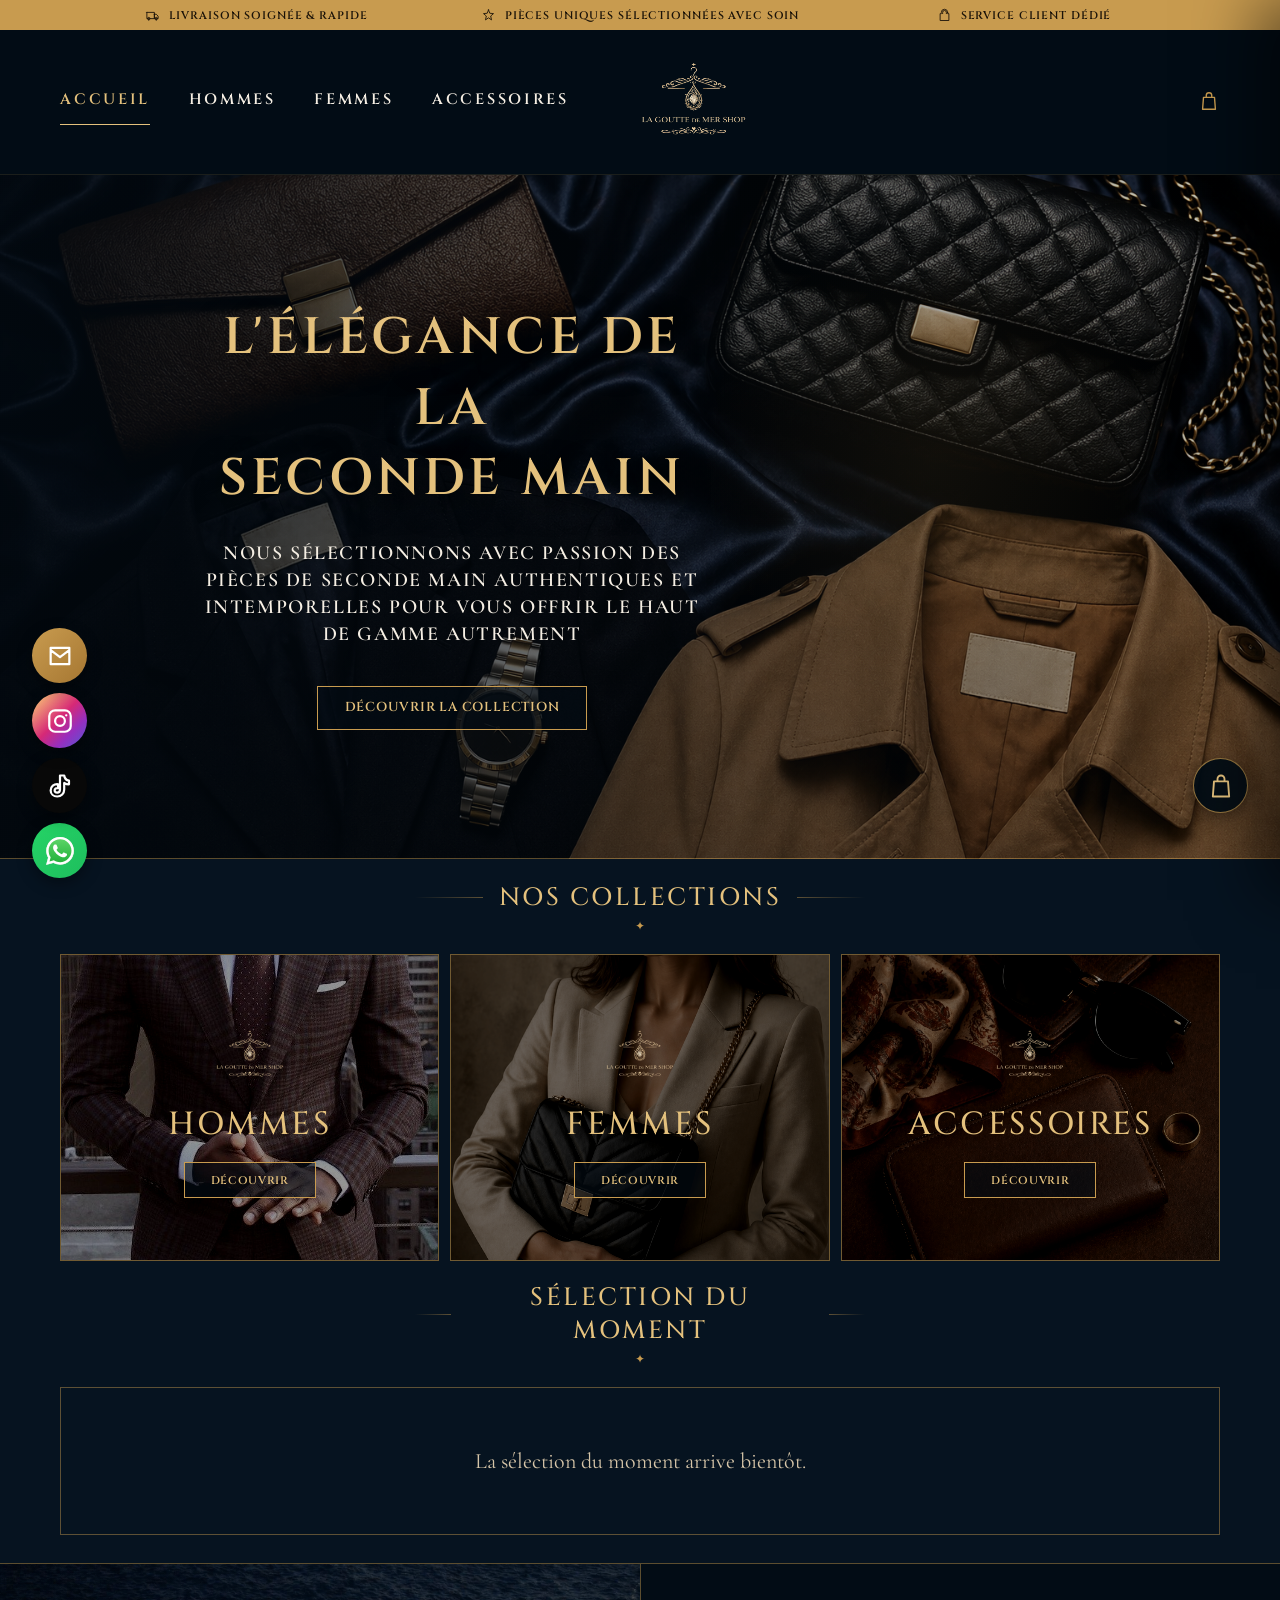
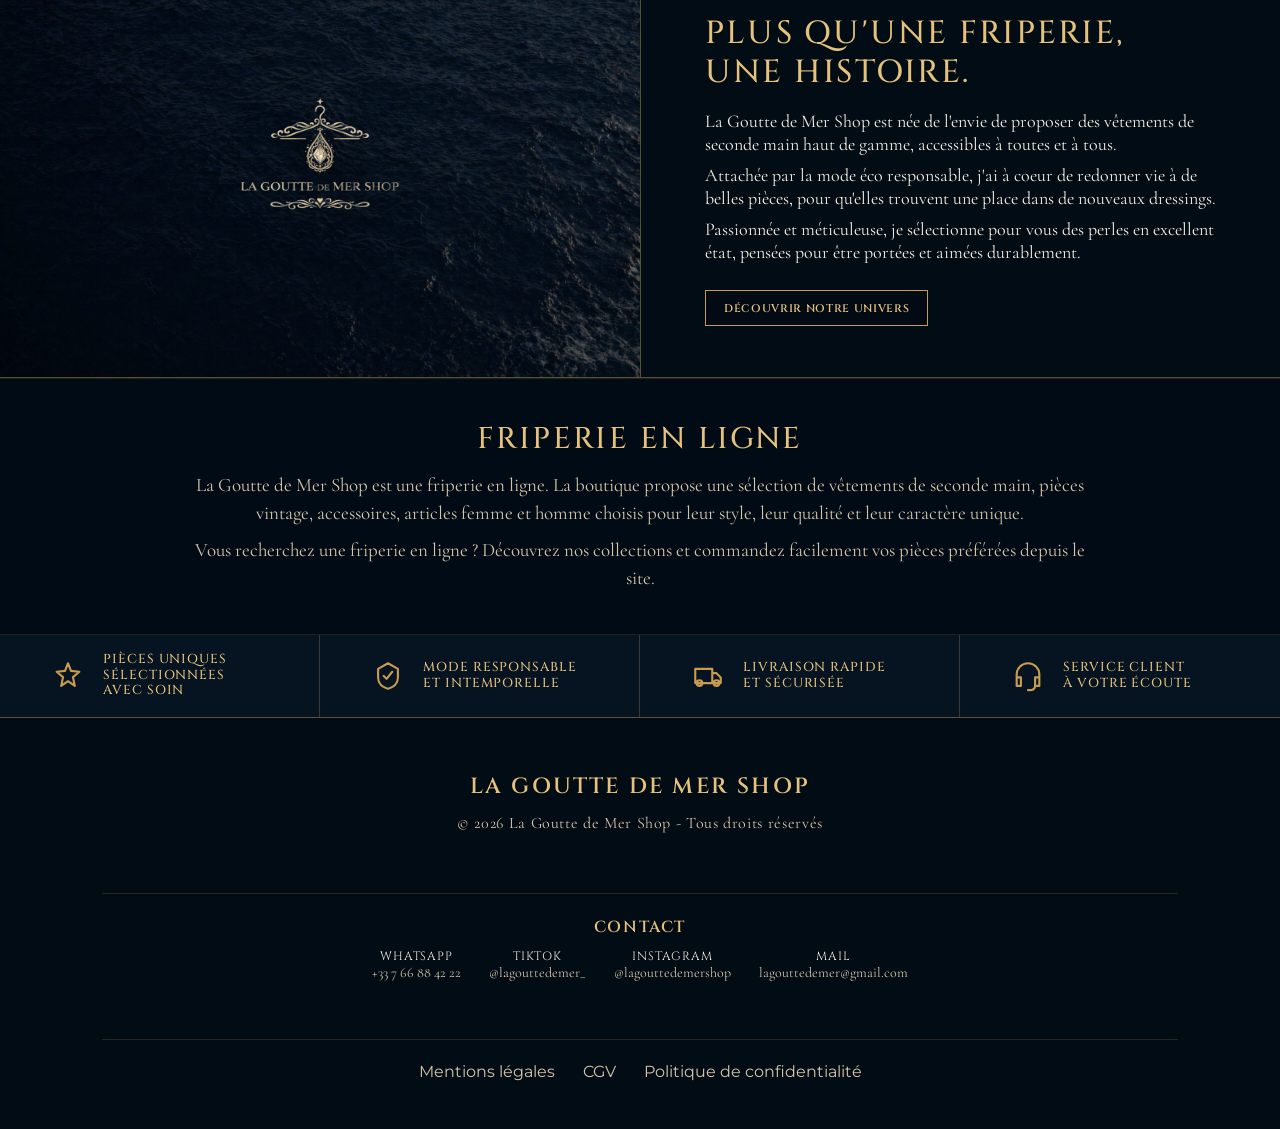
<file: index.html>
<!DOCTYPE html>
<html lang="fr">
<head>
    <meta charset="UTF-8">
    <meta name="viewport" content="width=device-width, initial-scale=1.0">
    <title>Friperie en ligne près de Toulouse - La Goutte de Mer Shop</title>
    <meta name="description" content="La Goutte de Mer Shop est une friperie en ligne basée près de Toulouse, à Seysses, avec des vêtements et accessoires de seconde main sélectionnés avec soin.">
    <meta name="keywords" content="friperie en ligne, friperie Seysses, friperie Toulouse, seconde main Toulouse, vêtements vintage Toulouse, vêtements seconde main, friperie femme, friperie homme, accessoires vintage">
    <meta property="og:title" content="La Goutte de Mer Shop - Friperie en ligne près de Toulouse">
    <meta property="og:description" content="Vêtements et accessoires de seconde main sélectionnés près de Toulouse. Livraison, conseil et commande facile.">
    <meta property="og:type" content="website">
    <meta property="og:image" content="assets/images/logo_fripperie1.png">
    <script type="application/ld+json">
    {
        "@context": "https://schema.org",
        "@type": "Store",
        "name": "La Goutte de Mer Shop",
        "description": "Friperie en ligne basée près de Toulouse, à Seysses, spécialisée dans les vêtements et accessoires de seconde main.",
        "whatsapp": "+33766884222",
        "email": "lagouttedemer@gmail.com",
        "address": {
            "@type": "PostalAddress",
            "addressLocality": "Seysses",
            "addressRegion": "Occitanie",
            "addressCountry": "FR"
        },
        "areaServed": ["Seysses", "Toulouse", "Haute-Garonne", "Occitanie"],
        "sameAs": [
            "https://www.instagram.com/lagouttedemershop/",
            "https://www.tiktok.com/@lagouttedemer_"
        ]
    }
    </script>
    <link rel="preconnect" href="https://fonts.googleapis.com">
    <link rel="preconnect" href="https://fonts.gstatic.com" crossorigin>
    <link href="https://fonts.googleapis.com/css2?family=Cinzel:wght@400;500;600;700&family=Cormorant+Garamond:wght@500;600;700&family=Montserrat:wght@400;500;600&display=swap" rel="stylesheet">
    <link rel="stylesheet" href="assets/css/styles.css?v=6">
</head>
<body>
    <div class="topbar" aria-label="Avantages boutique">
        <div class="topbar__item">
            <svg viewBox="0 0 24 24" aria-hidden="true"><path d="M3 7h12v10H3V7Zm12 3h3l3 3v4h-6v-7ZM6 19a2 2 0 1 0 0-4 2 2 0 0 0 0 4Zm12 0a2 2 0 1 0 0-4 2 2 0 0 0 0 4Z"/></svg>
            Livraison soignée & rapide
        </div>
        <div class="topbar__item">
            <svg viewBox="0 0 24 24" aria-hidden="true"><path d="M12 3l2.1 5.4L20 9l-4.5 3.8L16.8 19 12 15.7 7.2 19l1.3-6.2L4 9l5.9-.6L12 3Z"/></svg>
            Pièces uniques sélectionnées avec soin
        </div>
        <div class="topbar__item">
            <svg viewBox="0 0 24 24" aria-hidden="true"><path d="M17 7a5 5 0 0 0-10 0v2H5v11h14V9h-2V7Zm-8 2V7a3 3 0 0 1 6 0v2"/></svg>
            Service client dédié
        </div>
    </div>

    <header class="site-header">
        <nav class="main-nav main-nav--left" aria-label="Collections">
            <a href="index.html" class="is-active">Accueil</a>
            <a href="hommes.html">Hommes</a>
            <a href="femmes.html">Femmes</a>
            <a href="accessoires.html">Accessoires</a>
        </nav>

        <!-- <a href="index.html" class="brand" aria-label="La Goutte de Mer Shop"> -->
            <a class="brand" aria-label="La Goutte de Mer Shop">
            <img src="assets/images/logo_fripperie1.png" alt="La Goutte de Mer Shop">
        </a>

        <div class="header-actions" aria-label="Actions">
            <a href="#" aria-label="Panier">
                <svg viewBox="0 0 24 24" aria-hidden="true"><path d="M6 8h12l1 13H5L6 8Zm3 0V6a3 3 0 0 1 6 0v2"/></svg>
            </a>
        </div>
    </header>

    <main>
        <section class="hero" aria-label="Collection luxe seconde main">
            <div class="hero__copy">
                <h1>L'élégance de la<br>seconde main</h1>
                <p>Nous sélectionnons avec passion des pièces de seconde main authentiques et intemporelles pour vous offrir le haut de gamme autrement</p>
                <a href="#collections" class="button button--hero">Découvrir la collection</a>
            </div>
        </section>

        <section class="collections" id="collections" aria-label="Nos collections">
            <div class="section-heading">
                <span></span>
                <h2>Nos collections</h2>
                <span></span>
            </div>

            <div class="collection-grid">
                <article class="collection-card">
                    <img src="assets/images/hommes.jpg" alt="Sélection hommes">
                    <div class="collection-card__content">
                        <img src="assets/images/logo_fripperie1.png" alt="" aria-hidden="true">
                        <h3>Hommes</h3>
                        <a href="hommes.html" class="button button--small">Découvrir</a>
                    </div>
                </article>

                <article class="collection-card">
                    <img src="assets/images/femmes-sans-marque.png" alt="Sélection femmes">
                    <div class="collection-card__content">
                        <img src="assets/images/logo_fripperie1.png" alt="" aria-hidden="true">
                        <h3>Femmes</h3>
                        <a href="femmes.html" class="button button--small">Découvrir</a>
                    </div>
                </article>

                <article class="collection-card">
                    <img src="assets/images/accessoires-sans-marque.png" alt="Sélection accessoires">
                    <div class="collection-card__content">
                        <img src="assets/images/logo_fripperie1.png" alt="" aria-hidden="true">
                        <h3>Accessoires</h3>
                        <a href="accessoires.html" class="button button--small">Découvrir</a>
                    </div>
                </article>
            </div>
        </section>

        <section class="selection" aria-label="Sélection du moment">
            <div class="section-heading">
                <span></span>
                <h2>Sélection du moment</h2>
                <span></span>
            </div>

            <div class="product-strip" data-selection-grid aria-label="Articles de la sélection du moment"></div>
        </section>

        <section class="story" aria-label="Notre histoire">
            <div class="story__image" aria-hidden="true">
                <img src="assets/images/logo_fripperie2.png" alt="">
            </div>
            <div class="story__content">
                <h2>Plus qu'une friperie,<br>une histoire.</h2>
                <p>La Goutte de Mer Shop est née de l'envie de proposer des vêtements de seconde main haut de gamme, accessibles à toutes et à tous.</p>
                <p>Attachée par la mode éco responsable, j'ai à coeur de redonner vie à de belles pièces, pour qu'elles trouvent une place dans de nouveaux dressings.</p>
                <p>Passionnée et méticuleuse, je sélectionne pour vous des perles en excellent état, pensées pour être portées et aimées durablement.</p>
                <a href="#footer" class="button button--small">Découvrir notre univers</a>
            </div>
        </section>

        <section class="seo-local" aria-label="Friperie en ligne">
            <h2>Friperie en ligne</h2>
            <p>La Goutte de Mer Shop est une friperie en ligne. La boutique propose une sélection de vêtements de seconde main, pièces vintage, accessoires, articles femme et homme choisis pour leur style, leur qualité et leur caractère unique.</p>
            <p>Vous recherchez une friperie en ligne ? Découvrez nos collections et commandez facilement vos pièces préférées depuis le site.</p>
        </section>

        <section class="features" aria-label="Services">
            <div class="feature">
                <svg viewBox="0 0 24 24" aria-hidden="true"><path d="M12 3l2.1 5.4L20 9l-4.5 3.8L16.8 19 12 15.7 7.2 19l1.3-6.2L4 9l5.9-.6L12 3Z"/></svg>
                <h3>Pièces uniques<br>sélectionnées avec soin</h3>
            </div>
            <div class="feature">
                <svg viewBox="0 0 24 24" aria-hidden="true"><path d="M12 3l7 4v6c0 4-2.9 7-7 8-4.1-1-7-4-7-8V7l7-4Zm-3 9 2 2 4-5"/></svg>
                <h3>Mode responsable<br>et intemporelle</h3>
            </div>
            <div class="feature">
                <svg viewBox="0 0 24 24" aria-hidden="true"><path d="M3 7h12v10H3V7Zm12 3h3l3 3v4h-6v-7ZM6 19a2 2 0 1 0 0-4 2 2 0 0 0 0 4Zm12 0a2 2 0 1 0 0-4 2 2 0 0 0 0 4Z"/></svg>
                <h3>Livraison rapide<br>et sécurisée</h3>
            </div>
            <div class="feature">
                <svg viewBox="0 0 24 24" aria-hidden="true"><path d="M4 13v-2a8 8 0 0 1 16 0v2M4 13h3v6H4v-6Zm13 0h3v6h-3v-6Zm0 6c0 2-1.5 3-4 3h-1"/></svg>
                <h3>Service client<br>à votre écoute</h3>
            </div>
        </section>
    </main>

    <footer class="site-footer" id="footer">
        <section class="footer-band footer-band--brand">
            <h2>La Goutte de Mer Shop</h2>
            <p>© 2026 La Goutte de Mer Shop - Tous droits réservés</p>
        </section>
        <section class="footer-band">
            <h3>Contact</h3>
            <nav class="footer-contact" aria-label="Moyens de contact">
                <a href="https://wa.me/33610234347" target="_blank" rel="noopener"><span>WhatsApp</span><small>+33 7 66 88 42 22</small></a>
                <!-- <a href="tel:+33766884222"><span>Téléphone</span><small>+33 7 66 88 42 22</small></a> -->
                <a href="https://www.tiktok.com/@lagouttedemer_" target="_blank" rel="noopener"><span>TikTok</span><small>@lagouttedemer_</small></a>
                <a href="https://www.instagram.com/lagouttedemershop/" target="_blank" rel="noopener"><span>Instagram</span><small>@lagouttedemershop</small></a>
                <a href="mailto:yassine.bouamama.ups@gmail.com"><span>Mail</span><small>lagouttedemer@gmail.com</small></a>
            </nav>
        </section>
        <nav class="footer-band footer-legal" aria-label="Liens légaux">
            <a href="mentions-legales.html">Mentions légales</a>
            <a href="cgv.html">CGV</a>
            <a href="confidentialite.html">Politique de confidentialité</a>
        </nav>
    </footer>

    <a href="https://wa.me/33610234347" class="floating-contact floating-contact--whatsapp" target="_blank" rel="noopener" aria-label="Contacter par WhatsApp"><img src="assets/images/whatsapp-icon.svg" alt=""></a>
    <a href="https://www.tiktok.com/@lagouttedemer_" class="floating-contact floating-contact--tiktok" target="_blank" rel="noopener" aria-label="Suivre sur TikTok"><svg viewBox="0 0 24 24" aria-hidden="true"><path d="M15.6 3c.3 2.4 1.6 4 4.1 4.4v3.2c-1.5 0-2.8-.4-4.1-1.2v5.6c0 3.4-2.5 6-6 6-3.2 0-5.6-2.2-5.6-5.2 0-3.4 2.8-5.7 6.4-5.3v3.4c-1.6-.4-3 .4-3 1.8 0 1.2 1 2 2.2 2 1.4 0 2.4-.9 2.4-2.7V3h3.6Z"/></svg></a>
    <a href="https://www.instagram.com/lagouttedemershop/" class="floating-contact floating-contact--instagram" target="_blank" rel="noopener" aria-label="Suivre sur Instagram"><svg viewBox="0 0 24 24" aria-hidden="true"><path d="M7.8 2.8h8.4a5 5 0 0 1 5 5v8.4a5 5 0 0 1-5 5H7.8a5 5 0 0 1-5-5V7.8a5 5 0 0 1 5-5Zm4.2 5a4.2 4.2 0 1 0 0 8.4 4.2 4.2 0 0 0 0-8.4Zm5.3-.7h.1"/></svg></a>
    <a href="mailto:yassine.bouamama.ups@gmail.com" class="floating-contact floating-contact--mail" aria-label="Envoyer un email"><svg viewBox="0 0 24 24" aria-hidden="true"><path d="M4 5h16v14H4V5Zm0 2 8 6 8-6"/></svg></a>
    <!-- <a href="tel:+33766884222" class="floating-contact floating-contact--call" aria-label="Appeler la boutique"><svg viewBox="0 0 24 24" aria-hidden="true"><path d="M6.6 10.8a15.1 15.1 0 0 0 6.6 6.6l2.2-2.2c.3-.3.7-.4 1.1-.3 1.2.4 2.4.6 3.7.6.6 0 1 .4 1 1V21c0 .6-.4 1-1 1C10.7 22 2 13.3 2 2c0-.6.4-1 1-1h3.5c.6 0 1 .4 1 1 0 1.3.2 2.5.6 3.7.1.4 0 .8-.3 1.1l-2.2 2.2Z"/></svg></a> -->
    <script>
        // window.PRODUCTS_SOURCE_URL = "https://docs.google.com/spreadsheets/d/1yZVWg-Ypzd2VtFE4tVf0XmVVvTqzgFu8TTq4KAyvsb0/export?format=csv&gid=1348794459";
         window.PRODUCTS_SOURCE_URL = "https://docs.google.com/spreadsheets/d/1tqC0MURptEfWWk4wJQWo8xMI-ToCadDEtjMugoOwTDQ/export?format=csv&gid=376933709";
    </script>                         
    <script src="assets/js/checkout-config.js?v=1"></script>
    <script src="assets/js/products.js?v=9"></script>
</body>
</html>
</file>
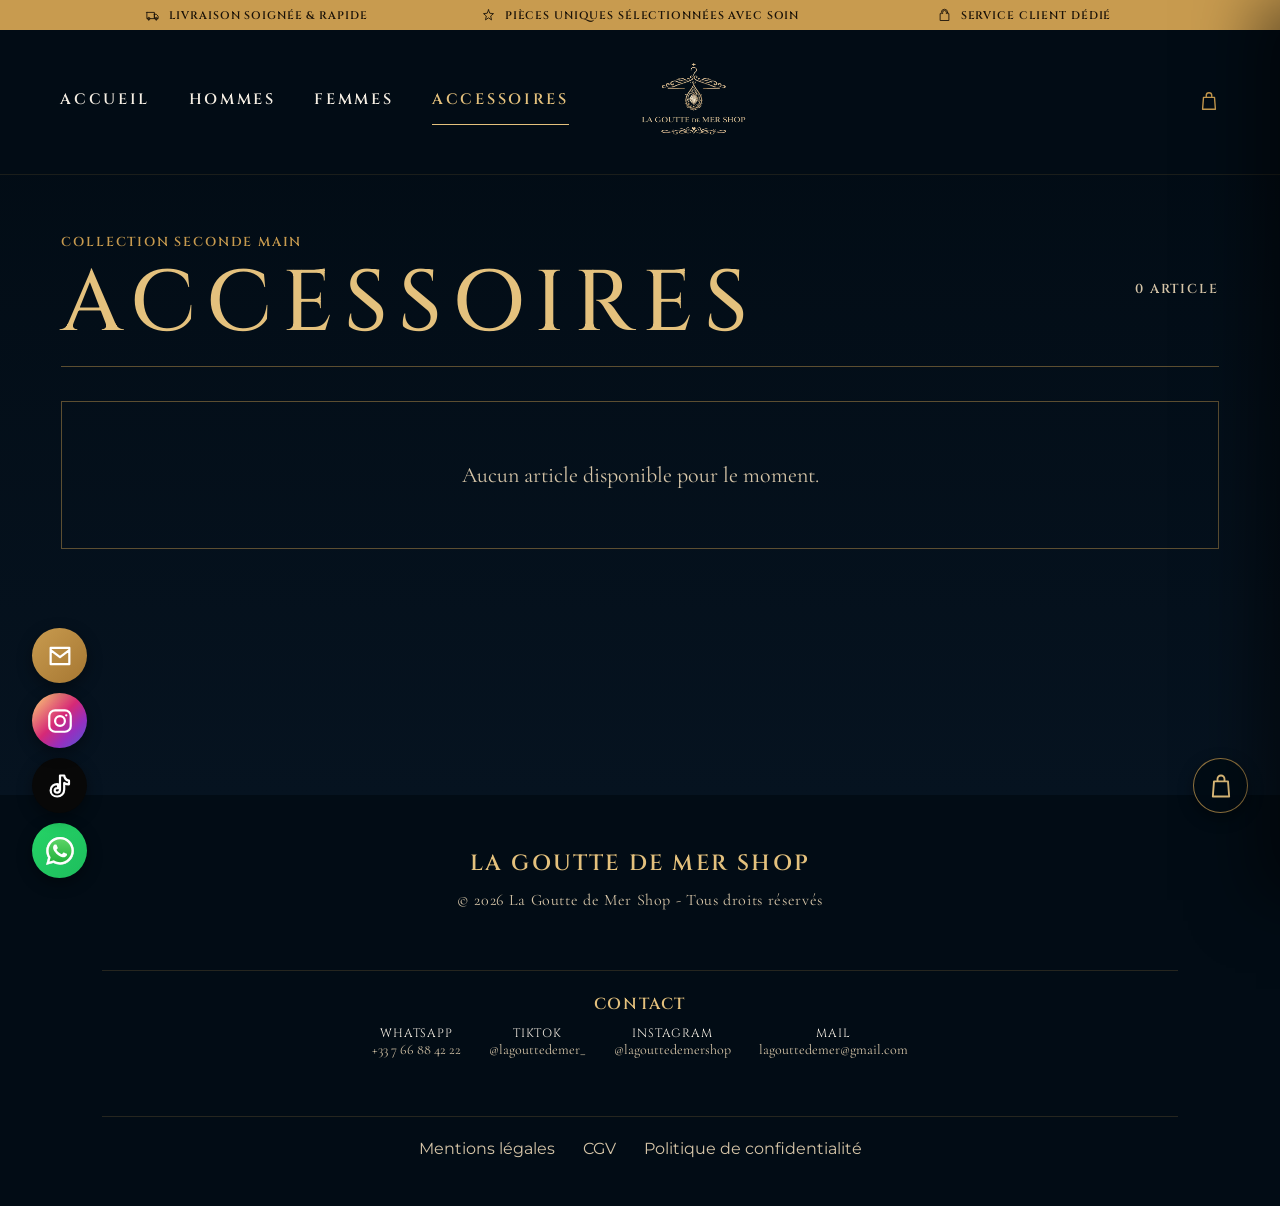
<file: accessoires.html>
<!DOCTYPE html>
<html lang="fr">
<head>
    <meta charset="UTF-8">
    <meta name="viewport" content="width=device-width, initial-scale=1.0">
    <title>Accessoires vintage - La Goutte de Mer Shop</title>
    <meta name="description" content="Accessoires de seconde main et pièces vintage sélectionnés par La Goutte de Mer Shop, friperie en ligne basée à Seysses près de Toulouse.">
    <meta name="keywords" content="accessoires vintage Toulouse, accessoires seconde main, friperie accessoires Toulouse, friperie Seysses, bijoux vintage Toulouse">
    <meta property="og:title" content="Accessoires vintage près de Toulouse - La Goutte de Mer Shop">
    <meta property="og:description" content="Accessoires de seconde main et pièces vintage disponibles en ligne près de Toulouse.">
    <meta property="og:type" content="website">
    <link rel="preconnect" href="https://fonts.googleapis.com">
    <link rel="preconnect" href="https://fonts.gstatic.com" crossorigin>
    <link href="https://fonts.googleapis.com/css2?family=Cinzel:wght@400;500;600;700&family=Cormorant+Garamond:wght@500;600;700&family=Montserrat:wght@400;500;600&display=swap" rel="stylesheet">
    <link rel="stylesheet" href="assets/css/styles.css?v=6">
</head>
<body>
    <div class="topbar" aria-label="Avantages boutique">
        <div class="topbar__item">
            <svg viewBox="0 0 24 24" aria-hidden="true"><path d="M3 7h12v10H3V7Zm12 3h3l3 3v4h-6v-7ZM6 19a2 2 0 1 0 0-4 2 2 0 0 0 0 4Zm12 0a2 2 0 1 0 0-4 2 2 0 0 0 0 4Z"/></svg>
            Livraison soignée & rapide
        </div>
        <div class="topbar__item">
            <svg viewBox="0 0 24 24" aria-hidden="true"><path d="M12 3l2.1 5.4L20 9l-4.5 3.8L16.8 19 12 15.7 7.2 19l1.3-6.2L4 9l5.9-.6L12 3Z"/></svg>
            Pièces uniques sélectionnées avec soin
        </div>
        <div class="topbar__item">
            <svg viewBox="0 0 24 24" aria-hidden="true"><path d="M17 7a5 5 0 0 0-10 0v2H5v11h14V9h-2V7Zm-8 2V7a3 3 0 0 1 6 0v2"/></svg>
            Service client dédié
        </div>
    </div>

    <header class="site-header"> 
        <nav class="main-nav" aria-label="Navigation principale">
            <a href="index.html">Accueil</a>
            <a href="hommes.html">Hommes</a>
            <a href="femmes.html">Femmes</a>
            <a href="accessoires.html" class="is-active">Accessoires</a>
        </nav>

        <a href="index.html" class="brand" aria-label="La Goutte de Mer Shop">
            <img src="assets/images/logo_fripperie1.png" alt="La Goutte de Mer Shop">
        </a>

        <div class="header-actions" aria-label="Actions">
            <a href="#" aria-label="Panier"><svg viewBox="0 0 24 24" aria-hidden="true"><path d="M6 8h12l1 13H5L6 8Zm3 0V6a3 3 0 0 1 6 0v2"/></svg></a>
        </div>
    </header>

    <main class="catalog-page">
        <section class="catalog-head">
            <p>Collection seconde main</p>
            <h1>Accessoires</h1>
            <span data-products-status>Chargement</span>
        </section>

        <section class="catalog-grid" data-products-grid data-category="accessoires" aria-label="Articles accessoires"></section>
    </main>

    <footer class="site-footer" id="footer">
        <section class="footer-band footer-band--brand">
            <h2>La Goutte de Mer Shop</h2>
            <p>© 2026 La Goutte de Mer Shop - Tous droits réservés</p>
        </section>
        <section class="footer-band">
            <h3>Contact</h3>
            <nav class="footer-contact" aria-label="Moyens de contact">
                <a href="https://wa.me/33610234347" target="_blank" rel="noopener"><span>WhatsApp</span><small>+33 7 66 88 42 22</small></a>
                <!-- <a href="tel:+33766884222"><span>Téléphone</span><small>+33 7 66 88 42 22</small></a> -->
                <a href="https://www.tiktok.com/@lagouttedemer_" target="_blank" rel="noopener"><span>TikTok</span><small>@lagouttedemer_</small></a>
                <a href="https://www.instagram.com/lagouttedemershop/" target="_blank" rel="noopener"><span>Instagram</span><small>@lagouttedemershop</small></a>
                <a href="mailto:yassine.bouamama.ups@gmail.com"><span>Mail</span><small>lagouttedemer@gmail.com</small></a>
            </nav>
        </section>
        <nav class="footer-band footer-legal" aria-label="Liens légaux">
            <a href="mentions-legales.html">Mentions légales</a>
            <a href="cgv.html">CGV</a>
            <a href="confidentialite.html">Politique de confidentialité</a>
        </nav>
    </footer>

    <a href="https://wa.me/33610234347" class="floating-contact floating-contact--whatsapp" target="_blank" rel="noopener" aria-label="Contacter par WhatsApp"><img src="assets/images/whatsapp-icon.svg" alt=""></a>
    <a href="https://www.tiktok.com/@lagouttedemer_" class="floating-contact floating-contact--tiktok" target="_blank" rel="noopener" aria-label="Suivre sur TikTok"><svg viewBox="0 0 24 24" aria-hidden="true"><path d="M15.6 3c.3 2.4 1.6 4 4.1 4.4v3.2c-1.5 0-2.8-.4-4.1-1.2v5.6c0 3.4-2.5 6-6 6-3.2 0-5.6-2.2-5.6-5.2 0-3.4 2.8-5.7 6.4-5.3v3.4c-1.6-.4-3 .4-3 1.8 0 1.2 1 2 2.2 2 1.4 0 2.4-.9 2.4-2.7V3h3.6Z"/></svg></a>
    <a href="https://www.instagram.com/lagouttedemershop/" class="floating-contact floating-contact--instagram" target="_blank" rel="noopener" aria-label="Suivre sur Instagram"><svg viewBox="0 0 24 24" aria-hidden="true"><path d="M7.8 2.8h8.4a5 5 0 0 1 5 5v8.4a5 5 0 0 1-5 5H7.8a5 5 0 0 1-5-5V7.8a5 5 0 0 1 5-5Zm4.2 5a4.2 4.2 0 1 0 0 8.4 4.2 4.2 0 0 0 0-8.4Zm5.3-.7h.1"/></svg></a>
    <a href="mailto:yassine.bouamama.ups@gmail.com" class="floating-contact floating-contact--mail" aria-label="Envoyer un email"><svg viewBox="0 0 24 24" aria-hidden="true"><path d="M4 5h16v14H4V5Zm0 2 8 6 8-6"/></svg></a>
    <!-- <a href="tel:+33766884222" class="floating-contact floating-contact--call" aria-label="Appeler la boutique"><svg viewBox="0 0 24 24" aria-hidden="true"><path d="M6.6 10.8a15.1 15.1 0 0 0 6.6 6.6l2.2-2.2c.3-.3.7-.4 1.1-.3 1.2.4 2.4.6 3.7.6.6 0 1 .4 1 1V21c0 .6-.4 1-1 1C10.7 22 2 13.3 2 2c0-.6.4-1 1-1h3.5c.6 0 1 .4 1 1 0 1.3.2 2.5.6 3.7.1.4 0 .8-.3 1.1l-2.2 2.2Z"/></svg></a> -->
    <script>
        // window.PRODUCTS_SOURCE_URL = "https://docs.google.com/spreadsheets/d/1yZVWg-Ypzd2VtFE4tVf0XmVVvTqzgFu8TTq4KAyvsb0/export?format=csv&gid=1348794459";
         window.PRODUCTS_SOURCE_URL = "https://docs.google.com/spreadsheets/d/1tqC0MURptEfWWk4wJQWo8xMI-ToCadDEtjMugoOwTDQ/export?format=csv&gid=376933709";
    </script>
    <script src="assets/js/checkout-config.js?v=1"></script>
    <script src="assets/js/products.js?v=9"></script>
</body>
</html>
</file>
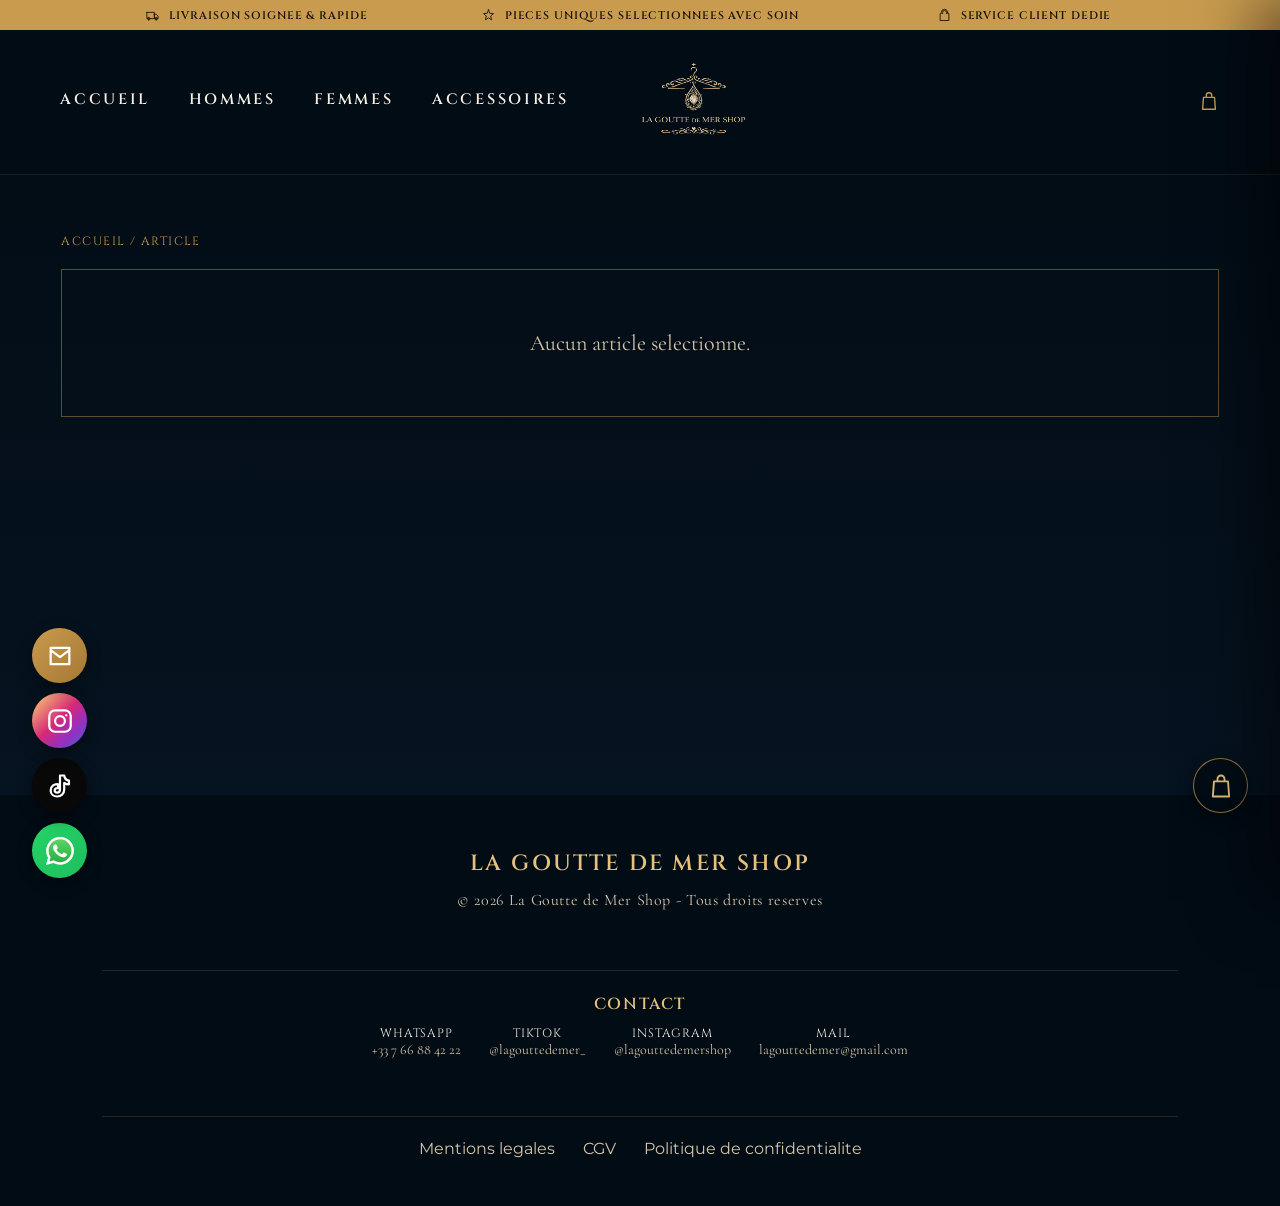
<file: article.html>
<!DOCTYPE html>
<html lang="fr">
<head>
    <meta charset="UTF-8">
    <meta name="viewport" content="width=device-width, initial-scale=1.0">
    <title>Article - La Goutte de Mer Shop</title>
    <meta name="description" content="Consultez le detail d'un article de seconde main selectionne par La Goutte de Mer Shop.">
    <meta property="og:title" content="Article - La Goutte de Mer Shop">
    <meta property="og:description" content="Fiche article seconde main et vintage.">
    <meta property="og:type" content="website">
    <link rel="preconnect" href="https://fonts.googleapis.com">
    <link rel="preconnect" href="https://fonts.gstatic.com" crossorigin>
    <link href="https://fonts.googleapis.com/css2?family=Cinzel:wght@400;500;600;700&family=Cormorant+Garamond:wght@500;600;700&family=Montserrat:wght@400;500;600&display=swap" rel="stylesheet">
    <link rel="stylesheet" href="assets/css/styles.css?v=6">
</head>
<body>
    <div class="topbar" aria-label="Avantages boutique">
        <div class="topbar__item">
            <svg viewBox="0 0 24 24" aria-hidden="true"><path d="M3 7h12v10H3V7Zm12 3h3l3 3v4h-6v-7ZM6 19a2 2 0 1 0 0-4 2 2 0 0 0 0 4Zm12 0a2 2 0 1 0 0-4 2 2 0 0 0 0 4Z"/></svg>
            Livraison soignee & rapide
        </div>
        <div class="topbar__item">
            <svg viewBox="0 0 24 24" aria-hidden="true"><path d="M12 3l2.1 5.4L20 9l-4.5 3.8L16.8 19 12 15.7 7.2 19l1.3-6.2L4 9l5.9-.6L12 3Z"/></svg>
            Pieces uniques selectionnees avec soin
        </div>
        <div class="topbar__item">
            <svg viewBox="0 0 24 24" aria-hidden="true"><path d="M17 7a5 5 0 0 0-10 0v2H5v11h14V9h-2V7Zm-8 2V7a3 3 0 0 1 6 0v2"/></svg>
            Service client dedie
        </div>
    </div>

    <header class="site-header">
        <nav class="main-nav" aria-label="Navigation principale">
            <a href="index.html">Accueil</a>
            <a href="hommes.html">Hommes</a>
            <a href="femmes.html">Femmes</a>
            <a href="accessoires.html">Accessoires</a>
        </nav>

        <a href="index.html" class="brand" aria-label="La Goutte de Mer Shop">
            <img src="assets/images/logo_fripperie1.png" alt="La Goutte de Mer Shop">
        </a>

        <div class="header-actions" aria-label="Actions">
            <a href="#" aria-label="Panier"><svg viewBox="0 0 24 24" aria-hidden="true"><path d="M6 8h12l1 13H5L6 8Zm3 0V6a3 3 0 0 1 6 0v2"/></svg></a>
        </div>
    </header>

    <main class="product-detail-page">
        <div class="product-detail-shell">
            <p class="product-detail-breadcrumb"><a href="index.html">Accueil</a> / <span>Article</span></p>
            <section data-product-detail aria-label="Fiche article"></section>
        </div>
    </main>

    <footer class="site-footer" id="footer">
        <section class="footer-band footer-band--brand">
            <h2>La Goutte de Mer Shop</h2>
            <p>© 2026 La Goutte de Mer Shop - Tous droits reserves</p>
        </section>
        <section class="footer-band">
            <h3>Contact</h3>
            <nav class="footer-contact" aria-label="Moyens de contact">
                <a href="https://wa.me/33610234347" target="_blank" rel="noopener"><span>WhatsApp</span><small>+33 7 66 88 42 22</small></a>
                <a href="https://www.tiktok.com/@lagouttedemer_" target="_blank" rel="noopener"><span>TikTok</span><small>@lagouttedemer_</small></a>
                <a href="https://www.instagram.com/lagouttedemershop/" target="_blank" rel="noopener"><span>Instagram</span><small>@lagouttedemershop</small></a>
                <a href="mailto:yassine.bouamama.ups@gmail.com"><span>Mail</span><small>lagouttedemer@gmail.com</small></a>
            </nav>
        </section>
        <nav class="footer-band footer-legal" aria-label="Liens legaux">
            <a href="mentions-legales.html">Mentions legales</a>
            <a href="cgv.html">CGV</a>
            <a href="confidentialite.html">Politique de confidentialite</a>
        </nav>
    </footer>

    <a href="https://wa.me/33610234347" class="floating-contact floating-contact--whatsapp" target="_blank" rel="noopener" aria-label="Contacter par WhatsApp"><img src="assets/images/whatsapp-icon.svg" alt=""></a>
    <a href="https://www.tiktok.com/@lagouttedemer_" class="floating-contact floating-contact--tiktok" target="_blank" rel="noopener" aria-label="Suivre sur TikTok"><svg viewBox="0 0 24 24" aria-hidden="true"><path d="M15.6 3c.3 2.4 1.6 4 4.1 4.4v3.2c-1.5 0-2.8-.4-4.1-1.2v5.6c0 3.4-2.5 6-6 6-3.2 0-5.6-2.2-5.6-5.2 0-3.4 2.8-5.7 6.4-5.3v3.4c-1.6-.4-3 .4-3 1.8 0 1.2 1 2 2.2 2 1.4 0 2.4-.9 2.4-2.7V3h3.6Z"/></svg></a>
    <a href="https://www.instagram.com/lagouttedemershop/" class="floating-contact floating-contact--instagram" target="_blank" rel="noopener" aria-label="Suivre sur Instagram"><svg viewBox="0 0 24 24" aria-hidden="true"><path d="M7.8 2.8h8.4a5 5 0 0 1 5 5v8.4a5 5 0 0 1-5 5H7.8a5 5 0 0 1-5-5V7.8a5 5 0 0 1 5-5Zm4.2 5a4.2 4.2 0 1 0 0 8.4 4.2 4.2 0 0 0 0-8.4Zm5.3-.7h.1"/></svg></a>
    <a href="mailto:yassine.bouamama.ups@gmail.com" class="floating-contact floating-contact--mail" aria-label="Envoyer un email"><svg viewBox="0 0 24 24" aria-hidden="true"><path d="M4 5h16v14H4V5Zm0 2 8 6 8-6"/></svg></a>
    <script>
        window.PRODUCTS_SOURCE_URL = "https://docs.google.com/spreadsheets/d/1tqC0MURptEfWWk4wJQWo8xMI-ToCadDEtjMugoOwTDQ/export?format=csv&gid=376933709";
    </script>
    <script src="assets/js/checkout-config.js?v=1"></script>
    <script src="assets/js/products.js?v=9"></script>
</body>
</html>
</file>
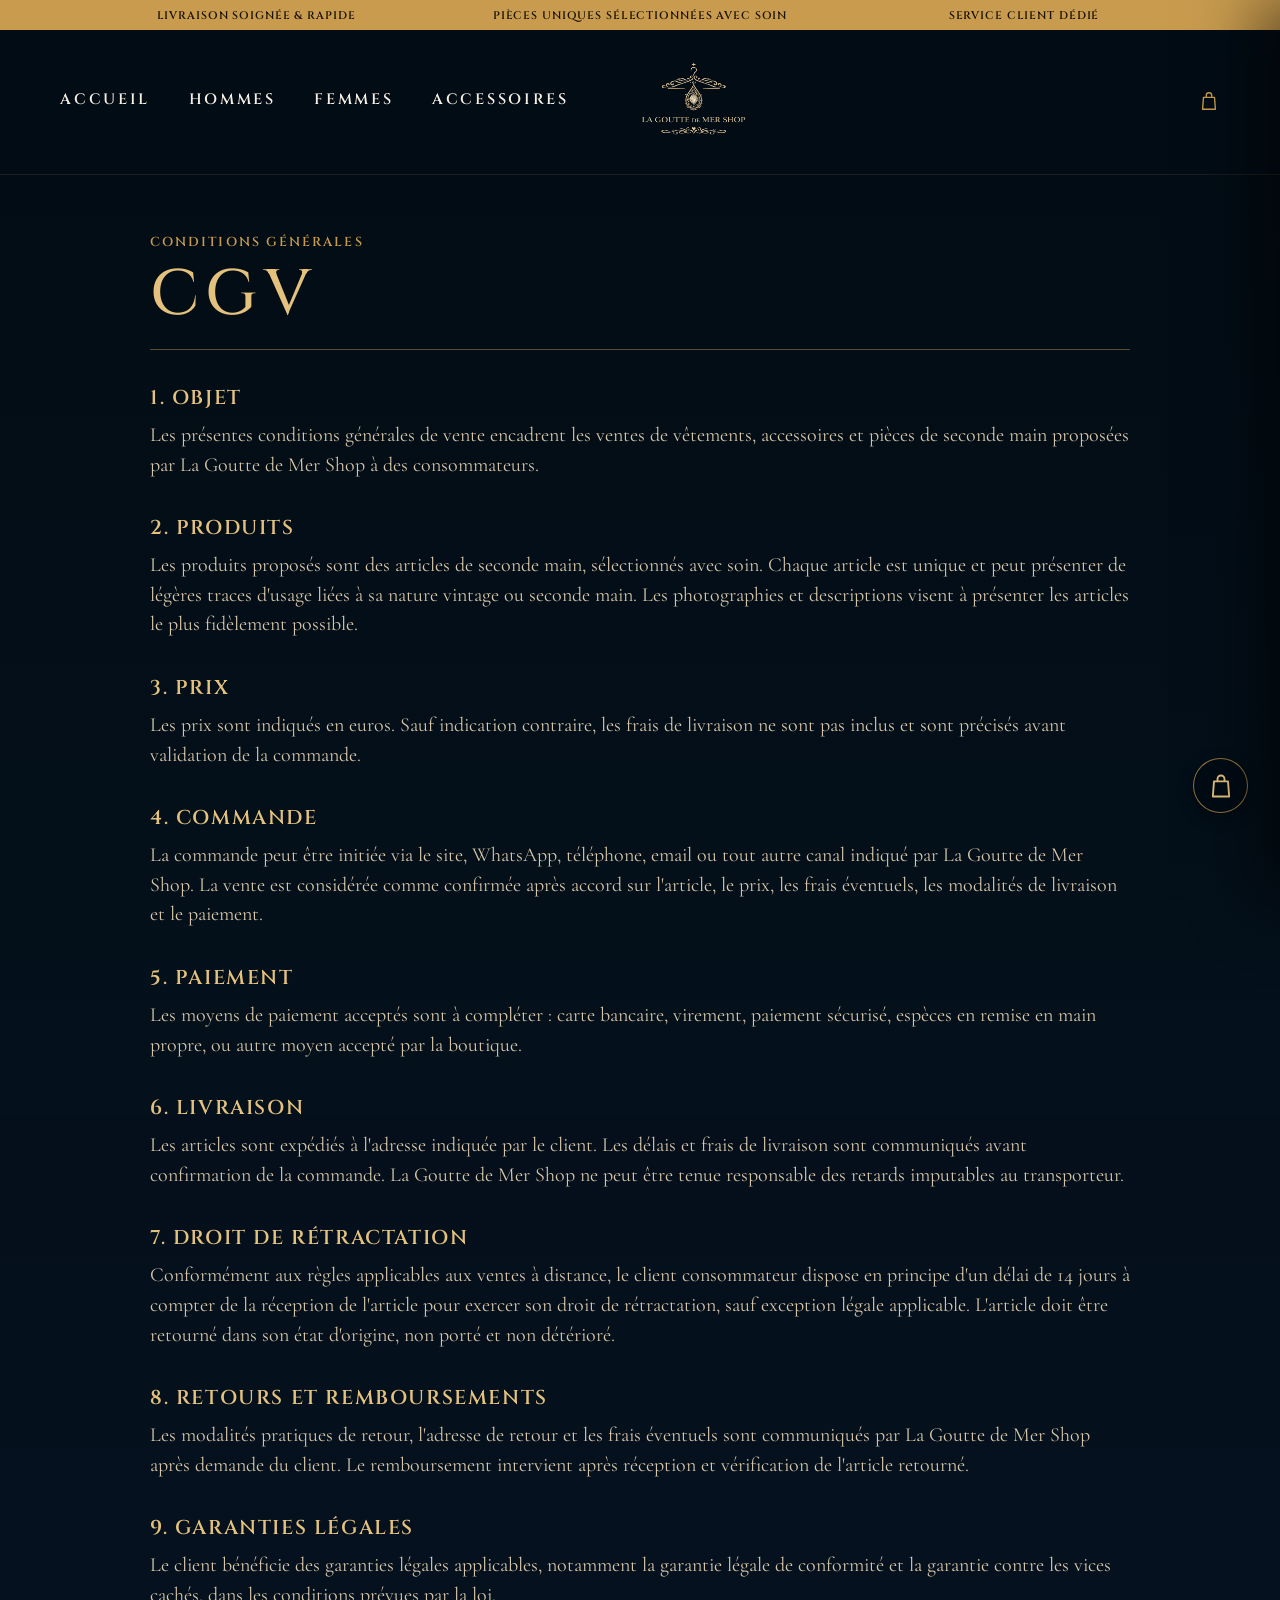
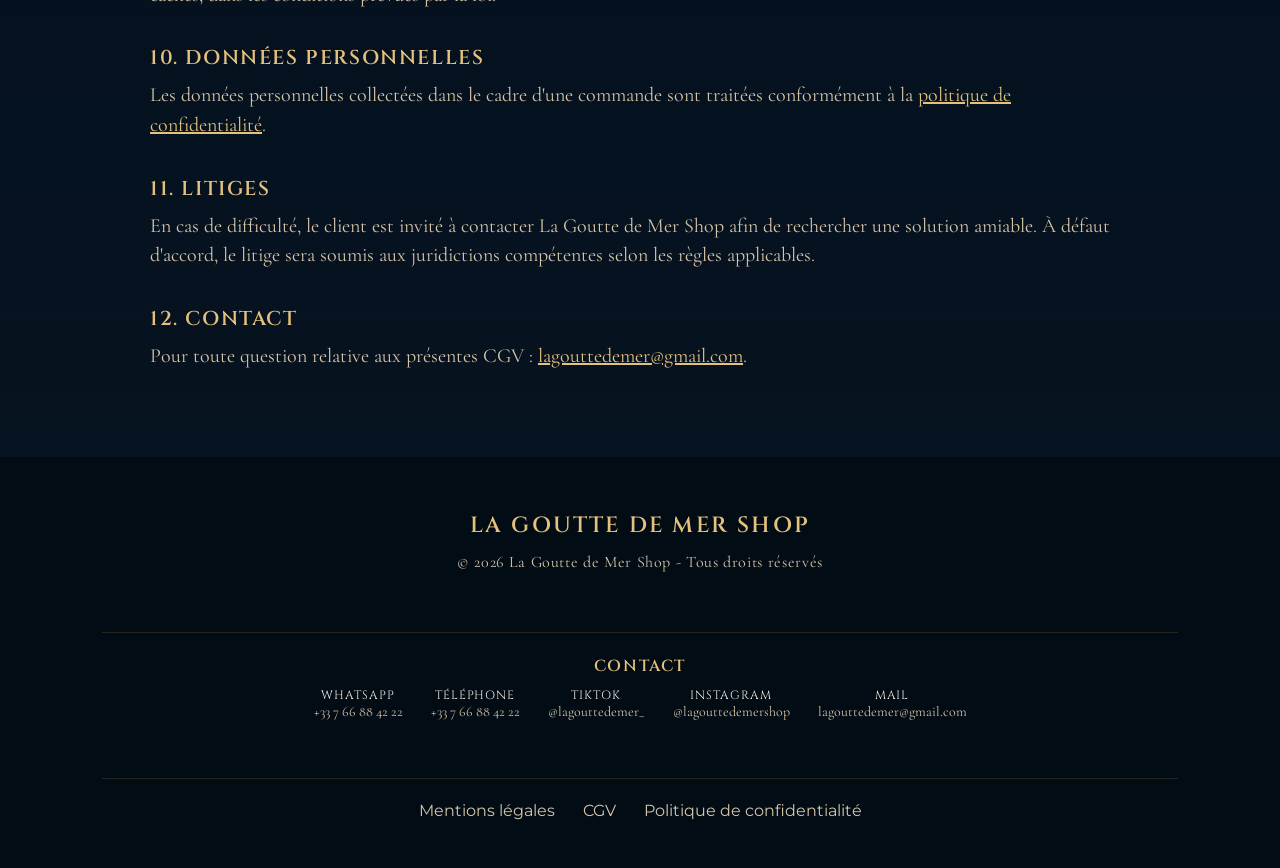
<file: cgv.html>
<!DOCTYPE html>
<html lang="fr">
<head>
    <meta charset="UTF-8">
    <meta name="viewport" content="width=device-width, initial-scale=1.0">
    <title>CGV - La Goutte de Mer Shop</title>
    <link rel="preconnect" href="https://fonts.googleapis.com">
    <link rel="preconnect" href="https://fonts.gstatic.com" crossorigin>
    <link href="https://fonts.googleapis.com/css2?family=Cinzel:wght@400;500;600;700&family=Cormorant+Garamond:wght@500;600;700&family=Montserrat:wght@400;500;600&display=swap" rel="stylesheet">
    <link rel="stylesheet" href="assets/css/styles.css?v=5">
</head>
<body>
    <div class="topbar" aria-label="Avantages boutique">
        <div class="topbar__item">Livraison soignée & rapide</div>
        <div class="topbar__item">Pièces uniques sélectionnées avec soin</div>
        <div class="topbar__item">Service client dédié</div>
    </div>

    <header class="site-header">
        <nav class="main-nav" aria-label="Navigation principale">
            <a href="index.html">Accueil</a>
            <a href="hommes.html">Hommes</a>
            <a href="femmes.html">Femmes</a>
            <a href="accessoires.html">Accessoires</a>
        </nav>

        <a href="index.html" class="brand" aria-label="La Goutte de Mer Shop">
            <img src="assets/images/logo_fripperie1.png" alt="La Goutte de Mer Shop">
        </a>

        <div class="header-actions" aria-label="Actions">
            <a href="#" aria-label="Panier"><svg viewBox="0 0 24 24" aria-hidden="true"><path d="M6 8h12l1 13H5L6 8Zm3 0V6a3 3 0 0 1 6 0v2"/></svg></a>
        </div>
    </header>

    <main class="legal-page">
        <section class="legal-head">
            <p>Conditions générales</p>
            <h1>CGV</h1>
        </section>

        <section class="legal-content">
            <!-- <p class="legal-note">Ces conditions sont un modèle de base à adapter aux modalités exactes de vente, paiement, livraison et retour de La Goutte de Mer Shop.</p> -->

            <h2>1. Objet</h2>
            <p>Les présentes conditions générales de vente encadrent les ventes de vêtements, accessoires et pièces de seconde main proposées par La Goutte de Mer Shop à des consommateurs.</p>

            <h2>2. Produits</h2>
            <p>Les produits proposés sont des articles de seconde main, sélectionnés avec soin. Chaque article est unique et peut présenter de légères traces d'usage liées à sa nature vintage ou seconde main. Les photographies et descriptions visent à présenter les articles le plus fidèlement possible.</p>

            <h2>3. Prix</h2>
            <p>Les prix sont indiqués en euros. Sauf indication contraire, les frais de livraison ne sont pas inclus et sont précisés avant validation de la commande.</p>

            <h2>4. Commande</h2>
            <p>La commande peut être initiée via le site, WhatsApp, téléphone, email ou tout autre canal indiqué par La Goutte de Mer Shop. La vente est considérée comme confirmée après accord sur l'article, le prix, les frais éventuels, les modalités de livraison et le paiement.</p>

            <h2>5. Paiement</h2>
            <p>Les moyens de paiement acceptés sont à compléter : carte bancaire, virement, paiement sécurisé, espèces en remise en main propre, ou autre moyen accepté par la boutique.</p>

            <h2>6. Livraison</h2>
            <p>Les articles sont expédiés à l'adresse indiquée par le client. Les délais et frais de livraison sont communiqués avant confirmation de la commande. La Goutte de Mer Shop ne peut être tenue responsable des retards imputables au transporteur.</p>

            <h2>7. Droit de rétractation</h2>
            <p>Conformément aux règles applicables aux ventes à distance, le client consommateur dispose en principe d'un délai de 14 jours à compter de la réception de l'article pour exercer son droit de rétractation, sauf exception légale applicable. L'article doit être retourné dans son état d'origine, non porté et non détérioré.</p>

            <h2>8. Retours et remboursements</h2>
            <p>Les modalités pratiques de retour, l'adresse de retour et les frais éventuels sont communiqués par La Goutte de Mer Shop après demande du client. Le remboursement intervient après réception et vérification de l'article retourné.</p>

            <h2>9. Garanties légales</h2>
            <p>Le client bénéficie des garanties légales applicables, notamment la garantie légale de conformité et la garantie contre les vices cachés, dans les conditions prévues par la loi.</p>

            <h2>10. Données personnelles</h2>
            <p>Les données personnelles collectées dans le cadre d'une commande sont traitées conformément à la <a href="confidentialite.html">politique de confidentialité</a>.</p>

            <h2>11. Litiges</h2>
            <p>En cas de difficulté, le client est invité à contacter La Goutte de Mer Shop afin de rechercher une solution amiable. À défaut d'accord, le litige sera soumis aux juridictions compétentes selon les règles applicables.</p>

            <h2>12. Contact</h2>
            <p>Pour toute question relative aux présentes CGV : <a href="mailto:lagouttedemer@gmail.com">lagouttedemer@gmail.com</a>.</p>
        </section>
    </main>

    <footer class="site-footer" id="footer">
        <section class="footer-band footer-band--brand">
            <h2>La Goutte de Mer Shop</h2>
            <p>© 2026 La Goutte de Mer Shop - Tous droits réservés</p>
        </section>
        <section class="footer-band">
            <h3>Contact</h3>
            <nav class="footer-contact" aria-label="Moyens de contact">
                <a href="https://wa.me/33766884222" target="_blank" rel="noopener"><span>WhatsApp</span><small>+33 7 66 88 42 22</small></a>
                <a href="tel:+33766884222"><span>Téléphone</span><small>+33 7 66 88 42 22</small></a>
                <a href="https://www.tiktok.com/@lagouttedemer_" target="_blank" rel="noopener"><span>TikTok</span><small>@lagouttedemer_</small></a>
                <a href="https://www.instagram.com/lagouttedemershop/" target="_blank" rel="noopener"><span>Instagram</span><small>@lagouttedemershop</small></a>
                <a href="mailto:lagouttedemer@gmail.com"><span>Mail</span><small>lagouttedemer@gmail.com</small></a>
            </nav>
        </section>
        <nav class="footer-band footer-legal" aria-label="Liens légaux">
            <a href="mentions-legales.html">Mentions légales</a>
            <a href="cgv.html">CGV</a>
            <a href="confidentialite.html">Politique de confidentialité</a>
        </nav>
    </footer>
    <script>
        window.PRODUCTS_SOURCE_URL = "https://docs.google.com/spreadsheets/d/1tqC0MURptEfWWk4wJQWo8xMI-ToCadDEtjMugoOwTDQ/export?format=csv&gid=376933709";
    </script>
    <script src="assets/js/checkout-config.js?v=1"></script>
    <script src="assets/js/products.js?v=10"></script>
</body>
</html>
</file>
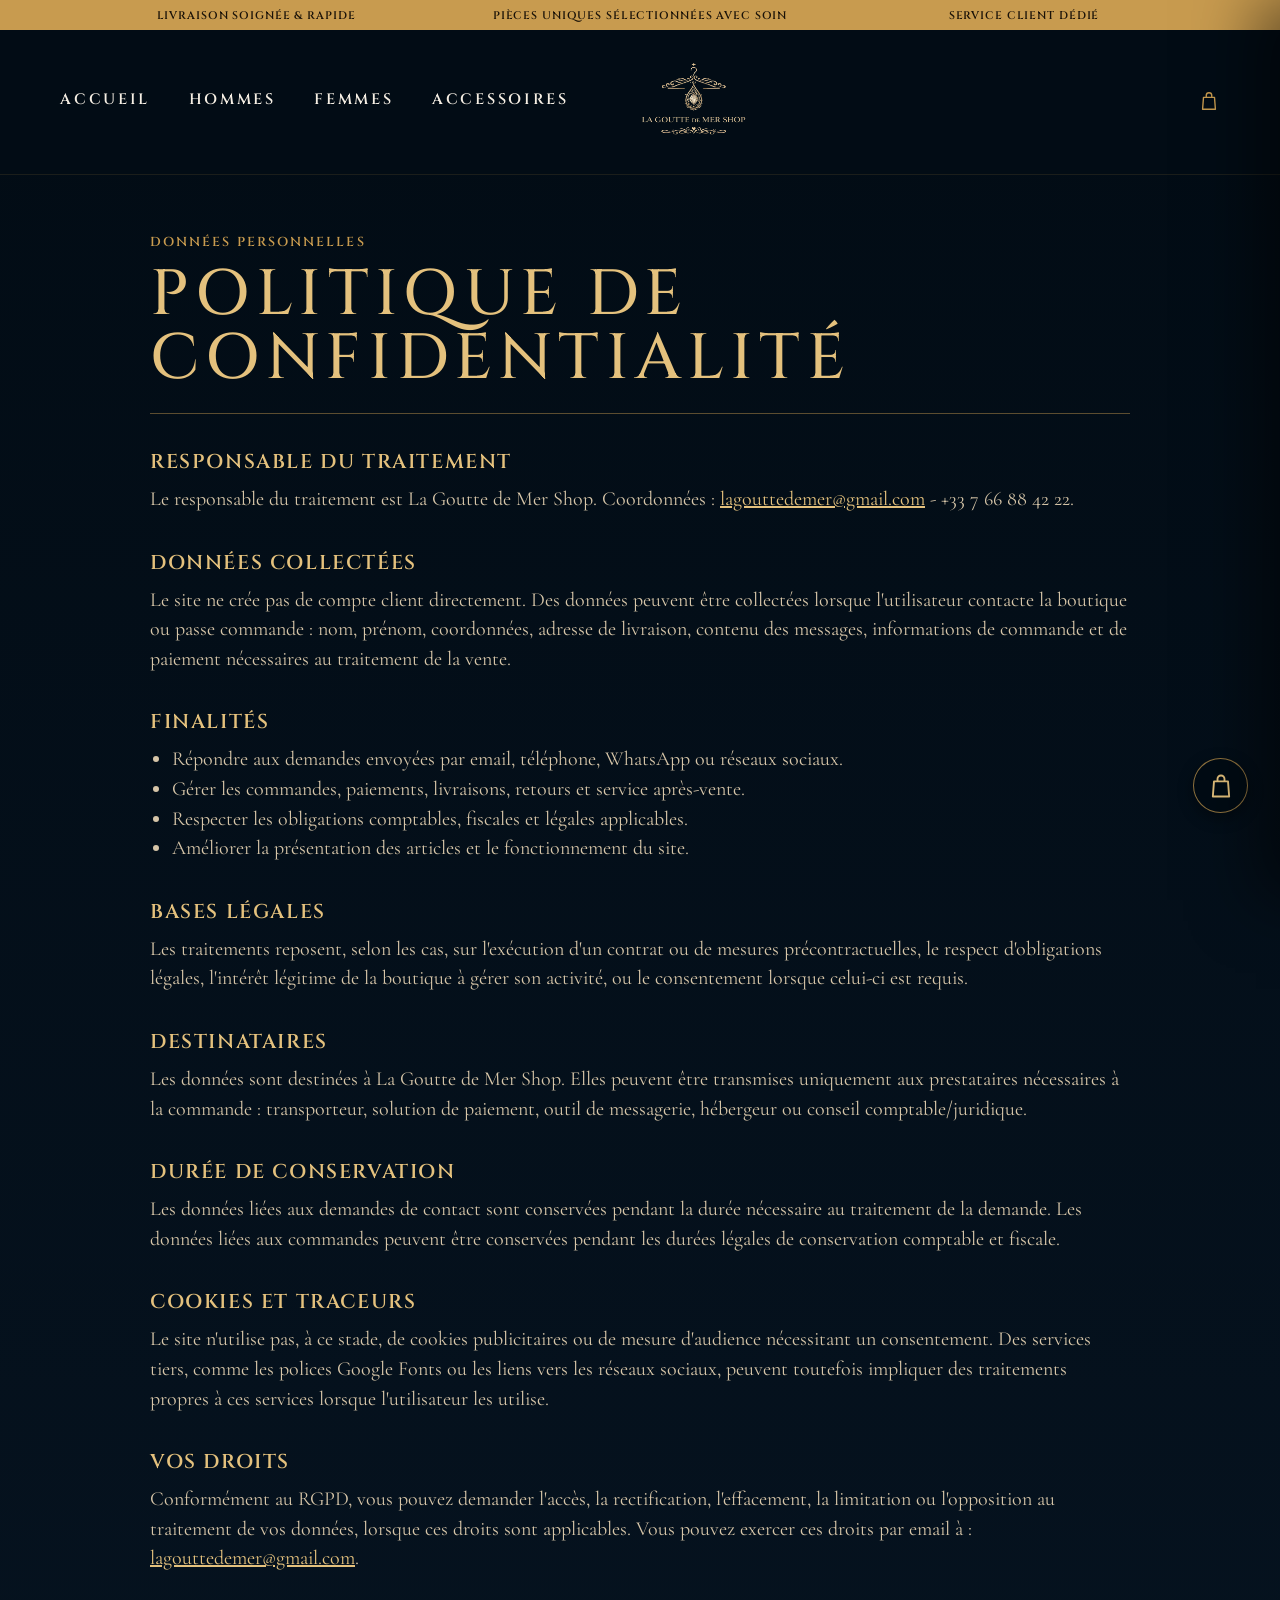
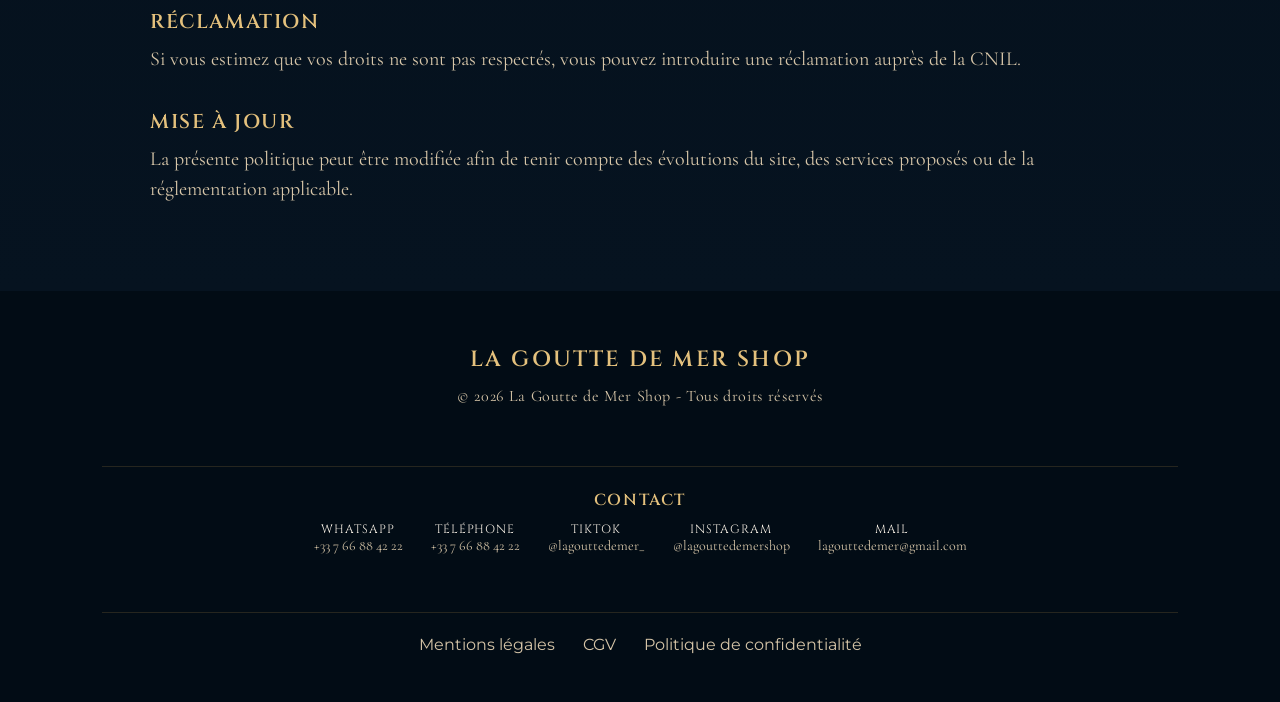
<file: confidentialite.html>
<!DOCTYPE html>
<html lang="fr">
<head>
    <meta charset="UTF-8">
    <meta name="viewport" content="width=device-width, initial-scale=1.0">
    <title>Confidentialité - La Goutte de Mer Shop</title>
    <link rel="preconnect" href="https://fonts.googleapis.com">
    <link rel="preconnect" href="https://fonts.gstatic.com" crossorigin>
    <link href="https://fonts.googleapis.com/css2?family=Cinzel:wght@400;500;600;700&family=Cormorant+Garamond:wght@500;600;700&family=Montserrat:wght@400;500;600&display=swap" rel="stylesheet">
    <link rel="stylesheet" href="assets/css/styles.css?v=5">
</head>
<body>
    <div class="topbar" aria-label="Avantages boutique">
        <div class="topbar__item">Livraison soignée & rapide</div>
        <div class="topbar__item">Pièces uniques sélectionnées avec soin</div>
        <div class="topbar__item">Service client dédié</div>
    </div>

    <header class="site-header">
        <nav class="main-nav" aria-label="Navigation principale">
            <a href="index.html">Accueil</a>
            <a href="hommes.html">Hommes</a>
            <a href="femmes.html">Femmes</a>
            <a href="accessoires.html">Accessoires</a>
        </nav>

        <a href="index.html" class="brand" aria-label="La Goutte de Mer Shop">
            <img src="assets/images/logo_fripperie1.png" alt="La Goutte de Mer Shop">
        </a>

        <div class="header-actions" aria-label="Actions">
            <a href="#" aria-label="Panier"><svg viewBox="0 0 24 24" aria-hidden="true"><path d="M6 8h12l1 13H5L6 8Zm3 0V6a3 3 0 0 1 6 0v2"/></svg></a>
        </div>
    </header>

    <main class="legal-page">
        <section class="legal-head">
            <p>Données personnelles</p>
            <h1>Politique de confidentialité</h1>
        </section>

        <section class="legal-content">
            <!-- <p class="legal-note">Cette politique présente une base simple pour un site vitrine/catalogue avec prise de contact par email, téléphone, Instagram, TikTok ou WhatsApp.</p> -->

            <h2>Responsable du traitement</h2>
            <p>Le responsable du traitement est La Goutte de Mer Shop. Coordonnées : <a href="mailto:lagouttedemer@gmail.com">lagouttedemer@gmail.com</a> - +33 7 66 88 42 22.</p>

            <h2>Données collectées</h2>
            <p>Le site ne crée pas de compte client directement. Des données peuvent être collectées lorsque l'utilisateur contacte la boutique ou passe commande : nom, prénom, coordonnées, adresse de livraison, contenu des messages, informations de commande et de paiement nécessaires au traitement de la vente.</p>

            <h2>Finalités</h2>
            <ul>
                <li>Répondre aux demandes envoyées par email, téléphone, WhatsApp ou réseaux sociaux.</li>
                <li>Gérer les commandes, paiements, livraisons, retours et service après-vente.</li>
                <li>Respecter les obligations comptables, fiscales et légales applicables.</li>
                <li>Améliorer la présentation des articles et le fonctionnement du site.</li>
            </ul>

            <h2>Bases légales</h2>
            <p>Les traitements reposent, selon les cas, sur l'exécution d'un contrat ou de mesures précontractuelles, le respect d'obligations légales, l'intérêt légitime de la boutique à gérer son activité, ou le consentement lorsque celui-ci est requis.</p>

            <h2>Destinataires</h2>
            <p>Les données sont destinées à La Goutte de Mer Shop. Elles peuvent être transmises uniquement aux prestataires nécessaires à la commande : transporteur, solution de paiement, outil de messagerie, hébergeur ou conseil comptable/juridique.</p>

            <h2>Durée de conservation</h2>
            <p>Les données liées aux demandes de contact sont conservées pendant la durée nécessaire au traitement de la demande. Les données liées aux commandes peuvent être conservées pendant les durées légales de conservation comptable et fiscale.</p>

            <h2>Cookies et traceurs</h2>
            <p>Le site n'utilise pas, à ce stade, de cookies publicitaires ou de mesure d'audience nécessitant un consentement. Des services tiers, comme les polices Google Fonts ou les liens vers les réseaux sociaux, peuvent toutefois impliquer des traitements propres à ces services lorsque l'utilisateur les utilise.</p>

            <h2>Vos droits</h2>
            <p>Conformément au RGPD, vous pouvez demander l'accès, la rectification, l'effacement, la limitation ou l'opposition au traitement de vos données, lorsque ces droits sont applicables. Vous pouvez exercer ces droits par email à : <a href="mailto:lagouttedemer@gmail.com">lagouttedemer@gmail.com</a>.</p>

            <h2>Réclamation</h2>
            <p>Si vous estimez que vos droits ne sont pas respectés, vous pouvez introduire une réclamation auprès de la CNIL.</p>

            <h2>Mise à jour</h2>
            <p>La présente politique peut être modifiée afin de tenir compte des évolutions du site, des services proposés ou de la réglementation applicable.</p>
        </section>
    </main>

    <footer class="site-footer" id="footer">
        <section class="footer-band footer-band--brand">
            <h2>La Goutte de Mer Shop</h2>
            <p>© 2026 La Goutte de Mer Shop - Tous droits réservés</p>
        </section>
        <section class="footer-band">
            <h3>Contact</h3>
            <nav class="footer-contact" aria-label="Moyens de contact">
                <a href="https://wa.me/33766884222" target="_blank" rel="noopener"><span>WhatsApp</span><small>+33 7 66 88 42 22</small></a>
                <a href="tel:+33766884222"><span>Téléphone</span><small>+33 7 66 88 42 22</small></a>
                <a href="https://www.tiktok.com/@lagouttedemer_" target="_blank" rel="noopener"><span>TikTok</span><small>@lagouttedemer_</small></a>
                <a href="https://www.instagram.com/lagouttedemershop/" target="_blank" rel="noopener"><span>Instagram</span><small>@lagouttedemershop</small></a>
                <a href="mailto:lagouttedemer@gmail.com"><span>Mail</span><small>lagouttedemer@gmail.com</small></a>
            </nav>
        </section>
        <nav class="footer-band footer-legal" aria-label="Liens légaux">
            <a href="mentions-legales.html">Mentions légales</a>
            <a href="cgv.html">CGV</a>
            <a href="confidentialite.html">Politique de confidentialité</a>
        </nav>
    </footer>
    <script>
        window.PRODUCTS_SOURCE_URL = "https://docs.google.com/spreadsheets/d/1tqC0MURptEfWWk4wJQWo8xMI-ToCadDEtjMugoOwTDQ/export?format=csv&gid=376933709";
    </script>
    <script src="assets/js/checkout-config.js?v=1"></script>
    <script src="assets/js/products.js?v=10"></script>
</body>
</html>
</file>
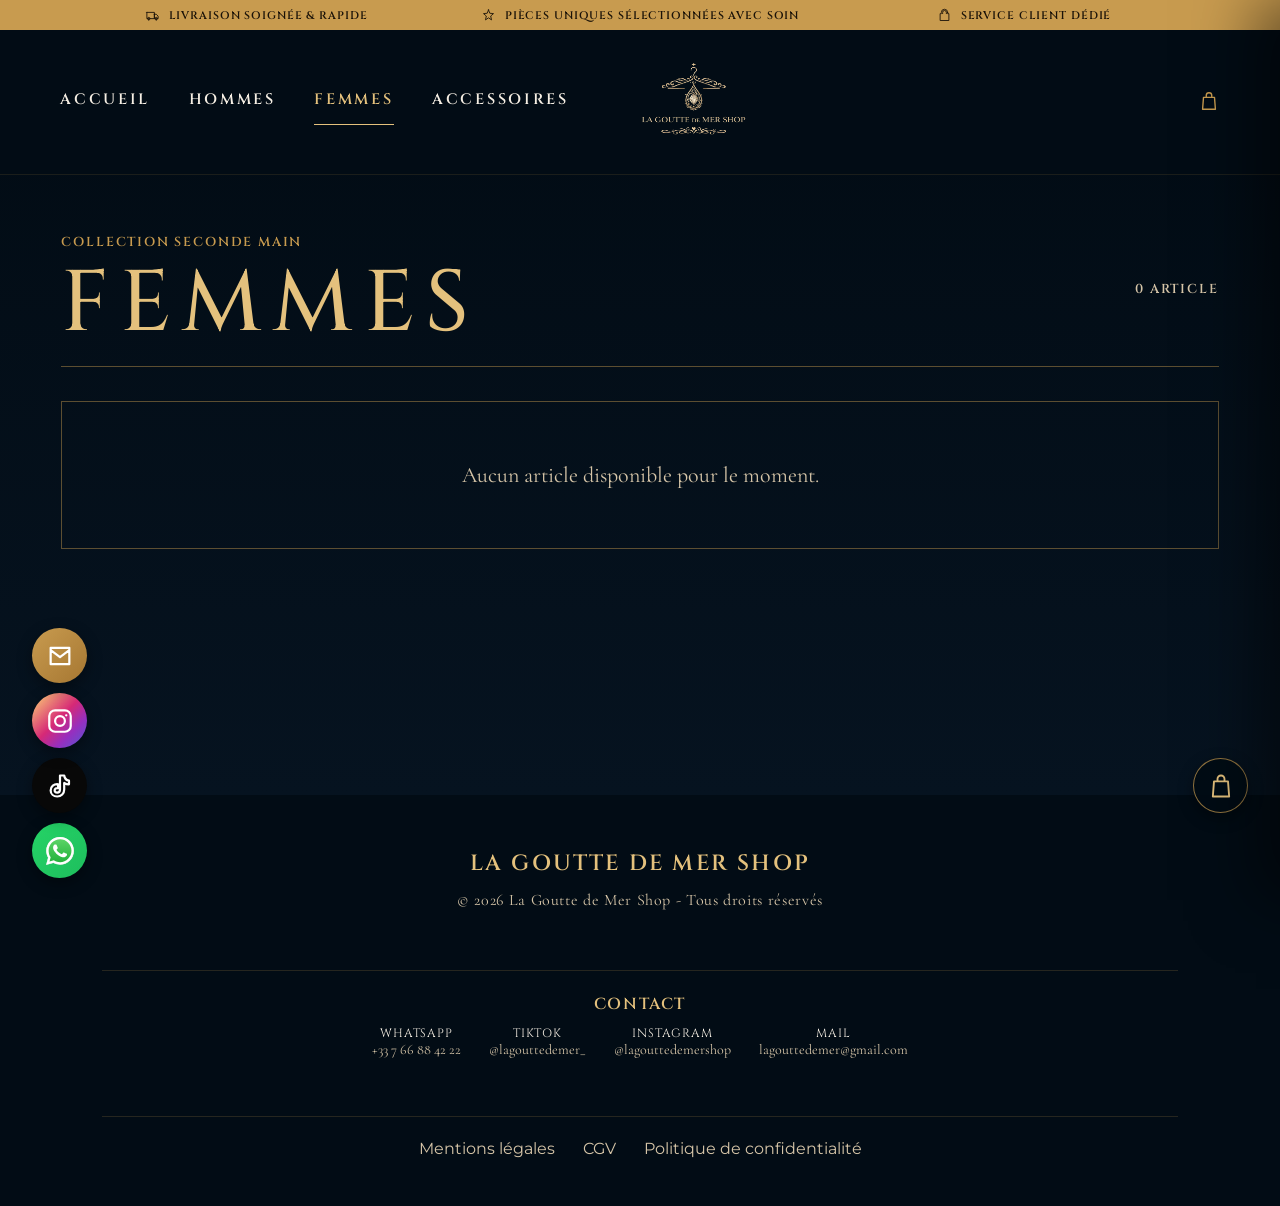
<file: femmes.html>
<!DOCTYPE html>
<html lang="fr">
<head>
    <meta charset="UTF-8">
    <meta name="viewport" content="width=device-width, initial-scale=1.0">
    <title>Friperie femme - La Goutte de Mer Shop</title>
    <meta name="description" content="Explorez la sélection femme de La Goutte de Mer Shop, friperie en ligne près de Toulouse : vêtements seconde main, sacs, blazers et pièces vintage.">
    <meta name="keywords" content="friperie femme Toulouse, friperie femme Seysses, vêtements femme seconde main, friperie en ligne femme, vintage femme Toulouse">
    <meta property="og:title" content="Friperie femme près de Toulouse - La Goutte de Mer Shop">
    <meta property="og:description" content="Sélection femme de vêtements et accessoires de seconde main près de Toulouse.">
    <meta property="og:type" content="website">
    <link rel="preconnect" href="https://fonts.googleapis.com">
    <link rel="preconnect" href="https://fonts.gstatic.com" crossorigin>
    <link href="https://fonts.googleapis.com/css2?family=Cinzel:wght@400;500;600;700&family=Cormorant+Garamond:wght@500;600;700&family=Montserrat:wght@400;500;600&display=swap" rel="stylesheet">
    <link rel="stylesheet" href="assets/css/styles.css?v=5">
</head>
<body>
    <div class="topbar" aria-label="Avantages boutique">
        <div class="topbar__item">
            <svg viewBox="0 0 24 24" aria-hidden="true"><path d="M3 7h12v10H3V7Zm12 3h3l3 3v4h-6v-7ZM6 19a2 2 0 1 0 0-4 2 2 0 0 0 0 4Zm12 0a2 2 0 1 0 0-4 2 2 0 0 0 0 4Z"/></svg>
            Livraison soignée & rapide
        </div>
        <div class="topbar__item">
            <svg viewBox="0 0 24 24" aria-hidden="true"><path d="M12 3l2.1 5.4L20 9l-4.5 3.8L16.8 19 12 15.7 7.2 19l1.3-6.2L4 9l5.9-.6L12 3Z"/></svg>
            Pièces uniques sélectionnées avec soin
        </div>
        <div class="topbar__item">
            <svg viewBox="0 0 24 24" aria-hidden="true"><path d="M17 7a5 5 0 0 0-10 0v2H5v11h14V9h-2V7Zm-8 2V7a3 3 0 0 1 6 0v2"/></svg>
            Service client dédié
        </div>
    </div>

    <header class="site-header"> 
        <nav class="main-nav" aria-label="Navigation principale">
            <a href="index.html">Accueil</a>
            <a href="hommes.html">Hommes</a>
            <a href="femmes.html" class="is-active">Femmes</a>
            <a href="accessoires.html">Accessoires</a>
        </nav>

        <a href="index.html" class="brand" aria-label="La Goutte de Mer Shop">
            <img src="assets/images/logo_fripperie1.png" alt="La Goutte de Mer Shop">
        </a>

        <div class="header-actions" aria-label="Actions">
            <a href="#" aria-label="Panier"><svg viewBox="0 0 24 24" aria-hidden="true"><path d="M6 8h12l1 13H5L6 8Zm3 0V6a3 3 0 0 1 6 0v2"/></svg></a>
        </div>
    </header>

    <main class="catalog-page">
        <section class="catalog-head">
            <p>Collection seconde main</p>
            <h1>Femmes</h1>
            <span data-products-status>Chargement</span>
        </section>

        <section class="catalog-grid" data-products-grid data-category="femmes" aria-label="Articles femmes"></section>
    </main>

    <footer class="site-footer" id="footer">
        <section class="footer-band footer-band--brand">
            <h2>La Goutte de Mer Shop</h2>
            <p>© 2026 La Goutte de Mer Shop - Tous droits réservés</p>
        </section>
        <section class="footer-band">
            <h3>Contact</h3>
            <nav class="footer-contact" aria-label="Moyens de contact">
                <a href="https://wa.me/33610234347" target="_blank" rel="noopener"><span>WhatsApp</span><small>+33 7 66 88 42 22</small></a>
                <!-- <a href="tel:+33766884222"><span>Téléphone</span><small>+33 7 66 88 42 22</small></a> -->
                <a href="https://www.tiktok.com/@lagouttedemer_" target="_blank" rel="noopener"><span>TikTok</span><small>@lagouttedemer_</small></a>
                <a href="https://www.instagram.com/lagouttedemershop/" target="_blank" rel="noopener"><span>Instagram</span><small>@lagouttedemershop</small></a>
                <a href="mailto:lagouttedemer@gmail.com"><span>Mail</span><small>lagouttedemer@gmail.com</small></a>
            </nav>
        </section>
        <nav class="footer-band footer-legal" aria-label="Liens légaux">
            <a href="mentions-legales.html">Mentions légales</a>
            <a href="cgv.html">CGV</a>
            <a href="confidentialite.html">Politique de confidentialité</a>
        </nav>
    </footer>

    <a href="https://wa.me/33610234347" class="floating-contact floating-contact--whatsapp" target="_blank" rel="noopener" aria-label="Contacter par WhatsApp"><img src="assets/images/whatsapp-icon.svg" alt=""></a>
    <a href="https://www.tiktok.com/@lagouttedemer_" class="floating-contact floating-contact--tiktok" target="_blank" rel="noopener" aria-label="Suivre sur TikTok"><svg viewBox="0 0 24 24" aria-hidden="true"><path d="M15.6 3c.3 2.4 1.6 4 4.1 4.4v3.2c-1.5 0-2.8-.4-4.1-1.2v5.6c0 3.4-2.5 6-6 6-3.2 0-5.6-2.2-5.6-5.2 0-3.4 2.8-5.7 6.4-5.3v3.4c-1.6-.4-3 .4-3 1.8 0 1.2 1 2 2.2 2 1.4 0 2.4-.9 2.4-2.7V3h3.6Z"/></svg></a>
    <a href="https://www.instagram.com/lagouttedemershop/" class="floating-contact floating-contact--instagram" target="_blank" rel="noopener" aria-label="Suivre sur Instagram"><svg viewBox="0 0 24 24" aria-hidden="true"><path d="M7.8 2.8h8.4a5 5 0 0 1 5 5v8.4a5 5 0 0 1-5 5H7.8a5 5 0 0 1-5-5V7.8a5 5 0 0 1 5-5Zm4.2 5a4.2 4.2 0 1 0 0 8.4 4.2 4.2 0 0 0 0-8.4Zm5.3-.7h.1"/></svg></a>
    <a href="mailto:yassine.bouamama.ups@gmail.com" class="floating-contact floating-contact--mail" aria-label="Envoyer un email"><svg viewBox="0 0 24 24" aria-hidden="true"><path d="M4 5h16v14H4V5Zm0 2 8 6 8-6"/></svg></a>
    <!-- <a href="tel:+33766884222" class="floating-contact floating-contact--call" aria-label="Appeler la boutique"><svg viewBox="0 0 24 24" aria-hidden="true"><path d="M6.6 10.8a15.1 15.1 0 0 0 6.6 6.6l2.2-2.2c.3-.3.7-.4 1.1-.3 1.2.4 2.4.6 3.7.6.6 0 1 .4 1 1V21c0 .6-.4 1-1 1C10.7 22 2 13.3 2 2c0-.6.4-1 1-1h3.5c.6 0 1 .4 1 1 0 1.3.2 2.5.6 3.7.1.4 0 .8-.3 1.1l-2.2 2.2Z"/></svg></a> -->
    <script>
        // window.PRODUCTS_SOURCE_URL = "https://docs.google.com/spreadsheets/d/1yZVWg-Ypzd2VtFE4tVf0XmVVvTqzgFu8TTq4KAyvsb0/export?format=csv&gid=1348794459";
        window.PRODUCTS_SOURCE_URL = "https://docs.google.com/spreadsheets/d/1tqC0MURptEfWWk4wJQWo8xMI-ToCadDEtjMugoOwTDQ/export?format=csv&gid=376933709";
    </script>
    <script src="assets/js/checkout-config.js?v=1"></script>
    <script src="assets/js/products.js?v=8"></script>
</body>
</html>
</file>
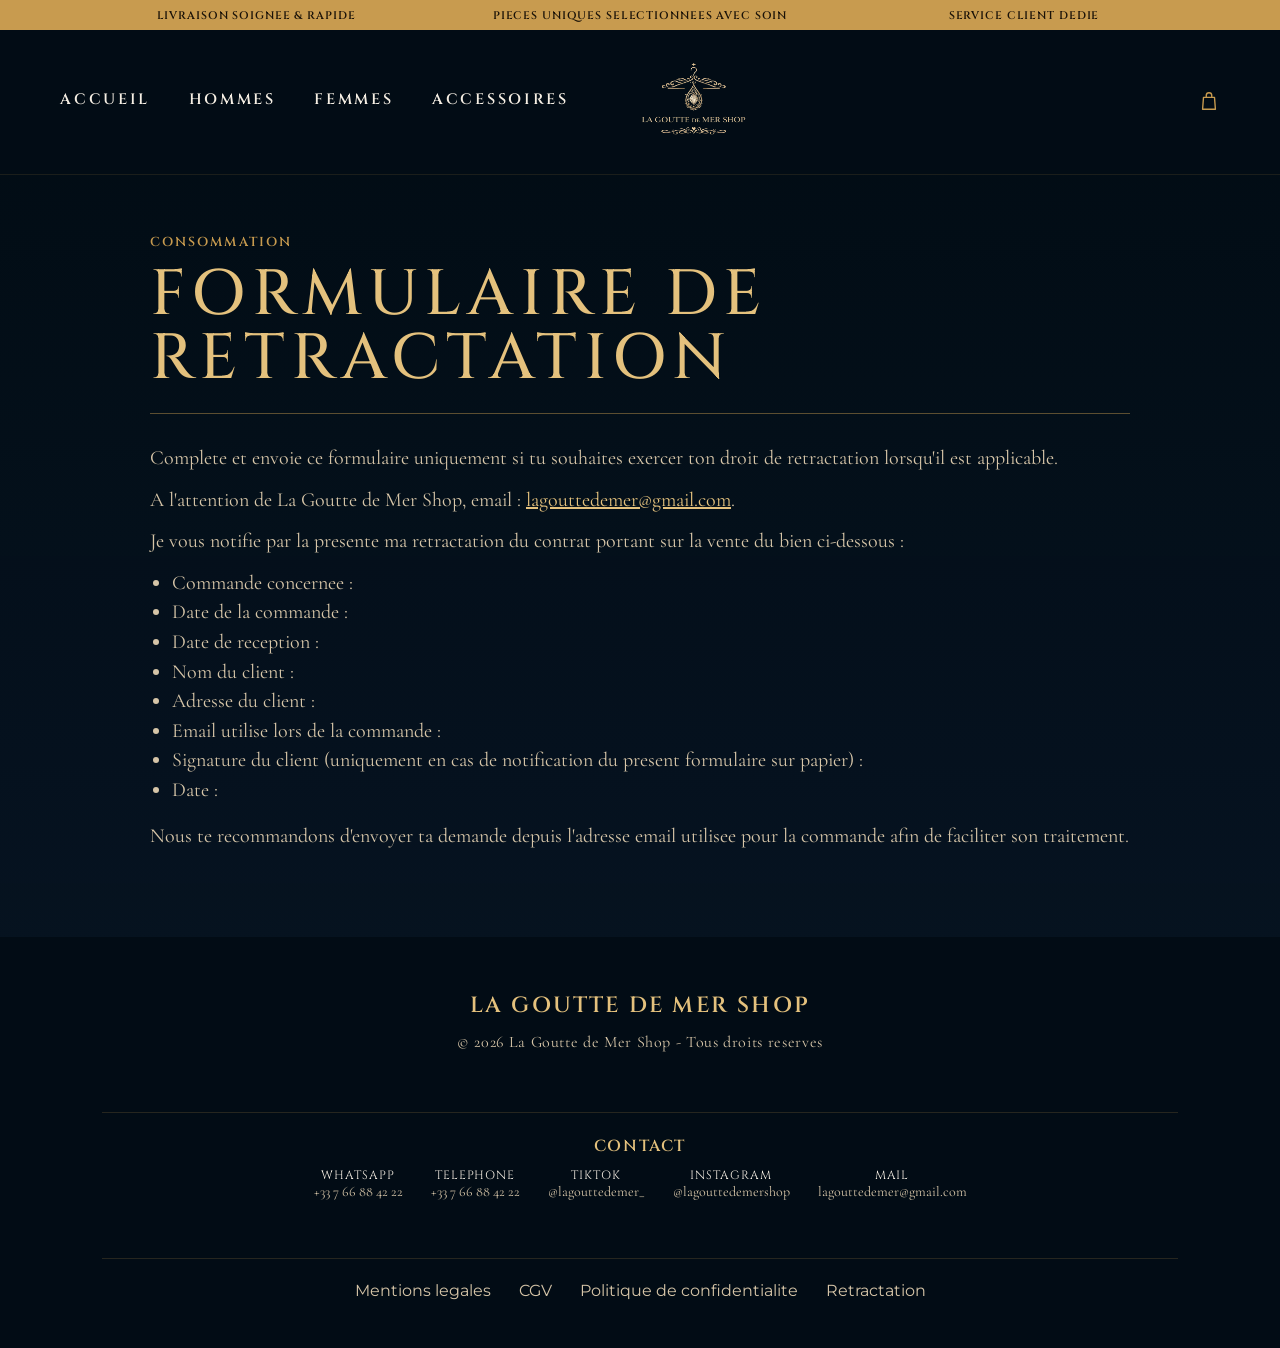
<file: formulaire-retractation.html>
<!DOCTYPE html>
<html lang="fr">
<head>
    <meta charset="UTF-8">
    <meta name="viewport" content="width=device-width, initial-scale=1.0">
    <title>Formulaire de retractation - La Goutte de Mer Shop</title>
    <link rel="preconnect" href="https://fonts.googleapis.com">
    <link rel="preconnect" href="https://fonts.gstatic.com" crossorigin>
    <link href="https://fonts.googleapis.com/css2?family=Cinzel:wght@400;500;600;700&family=Cormorant+Garamond:wght@500;600;700&family=Montserrat:wght@400;500;600&display=swap" rel="stylesheet">
    <link rel="stylesheet" href="assets/css/styles.css?v=5">
</head>
<body>
    <div class="topbar" aria-label="Avantages boutique">
        <div class="topbar__item">Livraison soignee & rapide</div>
        <div class="topbar__item">Pieces uniques selectionnees avec soin</div>
        <div class="topbar__item">Service client dedie</div>
    </div>

    <header class="site-header">
        <nav class="main-nav" aria-label="Navigation principale">
            <a href="index.html">Accueil</a>
            <a href="hommes.html">Hommes</a>
            <a href="femmes.html">Femmes</a>
            <a href="accessoires.html">Accessoires</a>
        </nav>

        <a href="index.html" class="brand" aria-label="La Goutte de Mer Shop">
            <img src="assets/images/logo_fripperie1.png" alt="La Goutte de Mer Shop">
        </a>

        <div class="header-actions" aria-label="Actions">
            <a href="#" aria-label="Panier"><svg viewBox="0 0 24 24" aria-hidden="true"><path d="M6 8h12l1 13H5L6 8Zm3 0V6a3 3 0 0 1 6 0v2"/></svg></a>
        </div>
    </header>

    <main class="legal-page">
        <section class="legal-head">
            <p>Consommation</p>
            <h1>Formulaire de retractation</h1>
        </section>

        <section class="legal-content">
            <p>Complete et envoie ce formulaire uniquement si tu souhaites exercer ton droit de retractation lorsqu'il est applicable.</p>
            <p>A l'attention de La Goutte de Mer Shop, email : <a href="mailto:lagouttedemer@gmail.com">lagouttedemer@gmail.com</a>.</p>
            <p>Je vous notifie par la presente ma retractation du contrat portant sur la vente du bien ci-dessous :</p>
            <ul>
                <li>Commande concernee :</li>
                <li>Date de la commande :</li>
                <li>Date de reception :</li>
                <li>Nom du client :</li>
                <li>Adresse du client :</li>
                <li>Email utilise lors de la commande :</li>
                <li>Signature du client (uniquement en cas de notification du present formulaire sur papier) :</li>
                <li>Date :</li>
            </ul>
            <p>Nous te recommandons d'envoyer ta demande depuis l'adresse email utilisee pour la commande afin de faciliter son traitement.</p>
        </section>
    </main>

    <footer class="site-footer" id="footer">
        <section class="footer-band footer-band--brand">
            <h2>La Goutte de Mer Shop</h2>
            <p>© 2026 La Goutte de Mer Shop - Tous droits reserves</p>
        </section>
        <section class="footer-band">
            <h3>Contact</h3>
            <nav class="footer-contact" aria-label="Moyens de contact">
                <a href="https://wa.me/33766884222" target="_blank" rel="noopener"><span>WhatsApp</span><small>+33 7 66 88 42 22</small></a>
                <a href="tel:+33766884222"><span>Telephone</span><small>+33 7 66 88 42 22</small></a>
                <a href="https://www.tiktok.com/@lagouttedemer_" target="_blank" rel="noopener"><span>TikTok</span><small>@lagouttedemer_</small></a>
                <a href="https://www.instagram.com/lagouttedemershop/" target="_blank" rel="noopener"><span>Instagram</span><small>@lagouttedemershop</small></a>
                <a href="mailto:lagouttedemer@gmail.com"><span>Mail</span><small>lagouttedemer@gmail.com</small></a>
            </nav>
        </section>
        <nav class="footer-band footer-legal" aria-label="Liens legaux">
            <a href="mentions-legales.html">Mentions legales</a>
            <a href="cgv.html">CGV</a>
            <a href="confidentialite.html">Politique de confidentialite</a>
            <a href="formulaire-retractation.html">Retractation</a>
        </nav>
    </footer>
</body>
</html>
</file>
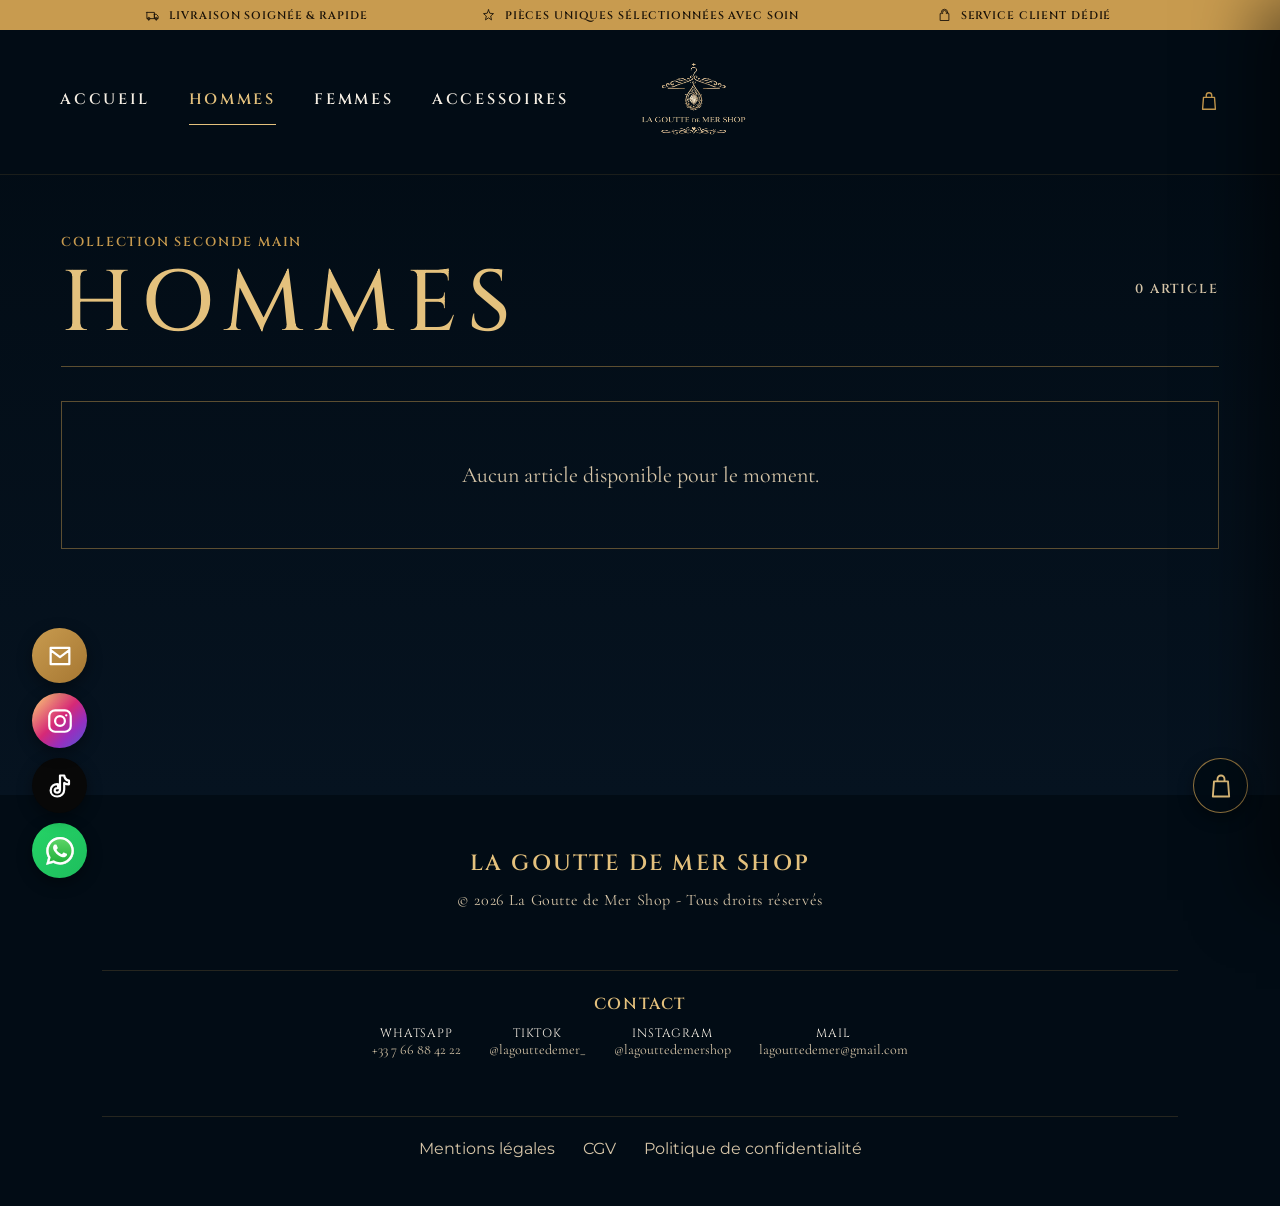
<file: hommes.html>
<!DOCTYPE html>
<html lang="fr">
<head>
    <meta charset="UTF-8">
    <meta name="viewport" content="width=device-width, initial-scale=1.0">
    <title>Friperie homme - La Goutte de Mer Shop</title>
    <meta name="description" content="Découvrez la sélection homme de La Goutte de Mer Shop, friperie en ligne basée à Seysses près de Toulouse : vestes, manteaux et pièces seconde main.">
    <meta name="keywords" content="friperie homme Toulouse, friperie homme Seysses, vêtements homme seconde main, friperie en ligne homme, vêtements vintage homme Toulouse">
    <meta property="og:title" content="Friperie homme près de Toulouse - La Goutte de Mer Shop">
    <meta property="og:description" content="Sélection homme de vêtements de seconde main et pièces vintage près de Toulouse.">
    <meta property="og:type" content="website">
    <link rel="preconnect" href="https://fonts.googleapis.com">
    <link rel="preconnect" href="https://fonts.gstatic.com" crossorigin>
    <link href="https://fonts.googleapis.com/css2?family=Cinzel:wght@400;500;600;700&family=Cormorant+Garamond:wght@500;600;700&family=Montserrat:wght@400;500;600&display=swap" rel="stylesheet">
    <link rel="stylesheet" href="assets/css/styles.css?v=6">
</head>
<body>
    <div class="topbar" aria-label="Avantages boutique">
        <div class="topbar__item">
            <svg viewBox="0 0 24 24" aria-hidden="true"><path d="M3 7h12v10H3V7Zm12 3h3l3 3v4h-6v-7ZM6 19a2 2 0 1 0 0-4 2 2 0 0 0 0 4Zm12 0a2 2 0 1 0 0-4 2 2 0 0 0 0 4Z"/></svg>
            Livraison soignée & rapide
        </div>
        <div class="topbar__item">
            <svg viewBox="0 0 24 24" aria-hidden="true"><path d="M12 3l2.1 5.4L20 9l-4.5 3.8L16.8 19 12 15.7 7.2 19l1.3-6.2L4 9l5.9-.6L12 3Z"/></svg>
            Pièces uniques sélectionnées avec soin
        </div>
        <div class="topbar__item">
            <svg viewBox="0 0 24 24" aria-hidden="true"><path d="M17 7a5 5 0 0 0-10 0v2H5v11h14V9h-2V7Zm-8 2V7a3 3 0 0 1 6 0v2"/></svg>
            Service client dédié
        </div>
    </div>

    <header class="site-header"> 
        <nav class="main-nav" aria-label="Navigation principale">
            <a href="index.html">Accueil</a>
            <a href="hommes.html" class="is-active">Hommes</a>
            <a href="femmes.html">Femmes</a>
            <a href="accessoires.html">Accessoires</a>
        </nav>

        <a href="index.html" class="brand" aria-label="La Goutte de Mer Shop">
            <img src="assets/images/logo_fripperie1.png" alt="La Goutte de Mer Shop">
        </a>

        <div class="header-actions" aria-label="Actions">
            <a href="#" aria-label="Panier"><svg viewBox="0 0 24 24" aria-hidden="true"><path d="M6 8h12l1 13H5L6 8Zm3 0V6a3 3 0 0 1 6 0v2"/></svg></a>
        </div>
    </header>

    <main class="catalog-page">
        <section class="catalog-head">
            <p>Collection seconde main</p>
            <h1>Hommes</h1>
            <span data-products-status>Chargement</span>
        </section>

        <section class="catalog-grid" data-products-grid data-category="hommes" aria-label="Articles hommes"></section>
    </main>

    <footer class="site-footer" id="footer">
        <section class="footer-band footer-band--brand">
            <h2>La Goutte de Mer Shop</h2>
            <p>© 2026 La Goutte de Mer Shop - Tous droits réservés</p>
        </section>
        <section class="footer-band">
            <h3>Contact</h3>
            <nav class="footer-contact" aria-label="Moyens de contact">
                <a href="https://wa.me/33610234347" target="_blank" rel="noopener"><span>WhatsApp</span><small>+33 7 66 88 42 22</small></a>
                <!-- <a href="tel:+33766884222"><span>Téléphone</span><small>+33 7 66 88 42 22</small></a> -->
                <a href="https://www.tiktok.com/@lagouttedemer_" target="_blank" rel="noopener"><span>TikTok</span><small>@lagouttedemer_</small></a>
                <a href="https://www.instagram.com/lagouttedemershop/" target="_blank" rel="noopener"><span>Instagram</span><small>@lagouttedemershop</small></a>
                <a href="mailto:yassine.bouamama.ups@gmail.com"><span>Mail</span><small>lagouttedemer@gmail.com</small></a>
            </nav>
        </section>
        <nav class="footer-band footer-legal" aria-label="Liens légaux">
            <a href="mentions-legales.html">Mentions légales</a>
            <a href="cgv.html">CGV</a>
            <a href="confidentialite.html">Politique de confidentialité</a>
        </nav>
    </footer>

    <a href="https://wa.me/33610234347" class="floating-contact floating-contact--whatsapp" target="_blank" rel="noopener" aria-label="Contacter par WhatsApp"><img src="assets/images/whatsapp-icon.svg" alt=""></a>
    <a href="https://www.tiktok.com/@lagouttedemer_" class="floating-contact floating-contact--tiktok" target="_blank" rel="noopener" aria-label="Suivre sur TikTok"><svg viewBox="0 0 24 24" aria-hidden="true"><path d="M15.6 3c.3 2.4 1.6 4 4.1 4.4v3.2c-1.5 0-2.8-.4-4.1-1.2v5.6c0 3.4-2.5 6-6 6-3.2 0-5.6-2.2-5.6-5.2 0-3.4 2.8-5.7 6.4-5.3v3.4c-1.6-.4-3 .4-3 1.8 0 1.2 1 2 2.2 2 1.4 0 2.4-.9 2.4-2.7V3h3.6Z"/></svg></a>
    <a href="https://www.instagram.com/lagouttedemershop/" class="floating-contact floating-contact--instagram" target="_blank" rel="noopener" aria-label="Suivre sur Instagram"><svg viewBox="0 0 24 24" aria-hidden="true"><path d="M7.8 2.8h8.4a5 5 0 0 1 5 5v8.4a5 5 0 0 1-5 5H7.8a5 5 0 0 1-5-5V7.8a5 5 0 0 1 5-5Zm4.2 5a4.2 4.2 0 1 0 0 8.4 4.2 4.2 0 0 0 0-8.4Zm5.3-.7h.1"/></svg></a>
    <a href="mailto:yassine.bouamama.ups@gmail.com" class="floating-contact floating-contact--mail" aria-label="Envoyer un email"><svg viewBox="0 0 24 24" aria-hidden="true"><path d="M4 5h16v14H4V5Zm0 2 8 6 8-6"/></svg></a>
    <!-- <a href="tel:+33766884222" class="floating-contact floating-contact--call" aria-label="Appeler la boutique"><svg viewBox="0 0 24 24" aria-hidden="true"><path d="M6.6 10.8a15.1 15.1 0 0 0 6.6 6.6l2.2-2.2c.3-.3.7-.4 1.1-.3 1.2.4 2.4.6 3.7.6.6 0 1 .4 1 1V21c0 .6-.4 1-1 1C10.7 22 2 13.3 2 2c0-.6.4-1 1-1h3.5c.6 0 1 .4 1 1 0 1.3.2 2.5.6 3.7.1.4 0 .8-.3 1.1l-2.2 2.2Z"/></svg></a> -->
    <script>
        window.PRODUCTS_SOURCE_URL = "https://docs.google.com/spreadsheets/d/1tqC0MURptEfWWk4wJQWo8xMI-ToCadDEtjMugoOwTDQ/export?format=csv&gid=376933709";
        
    </script>
    <script src="assets/js/checkout-config.js?v=1"></script>
    <script src="assets/js/products.js?v=9"></script>
</body>
</html>
</file>
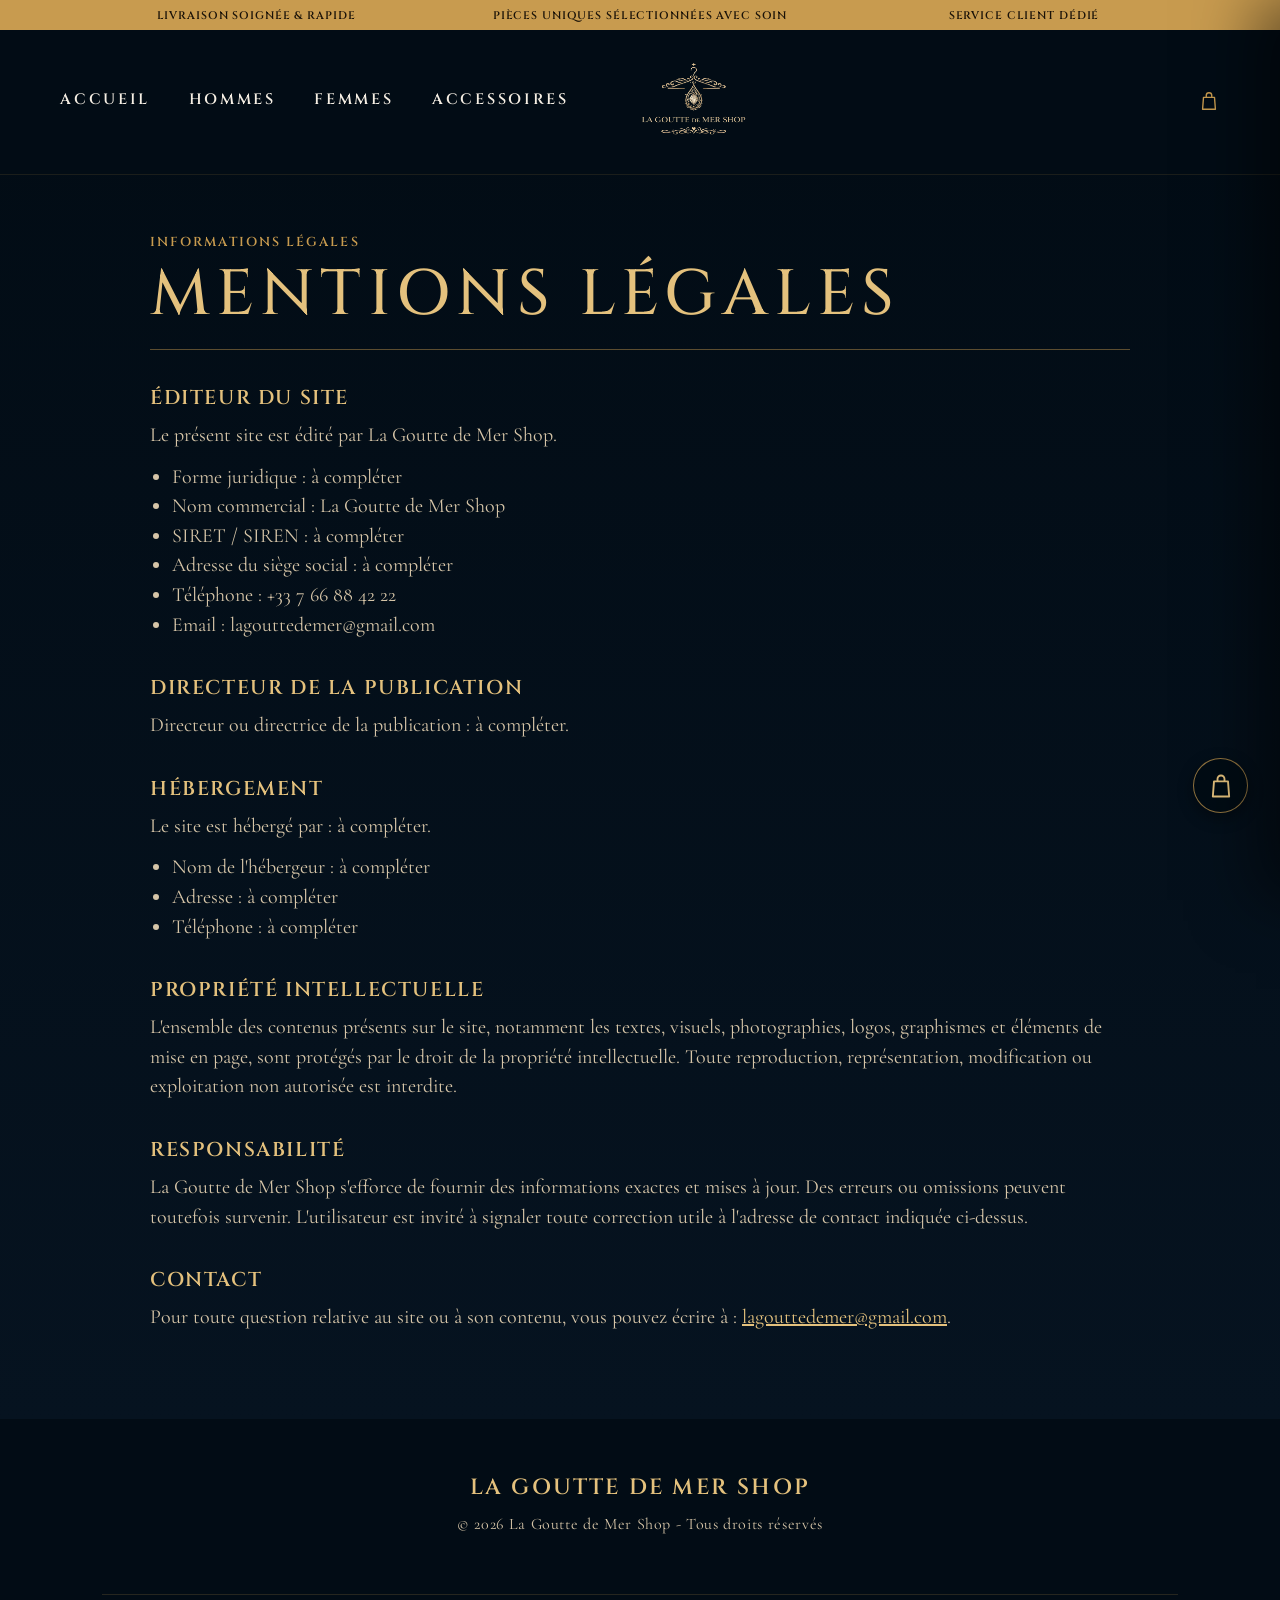
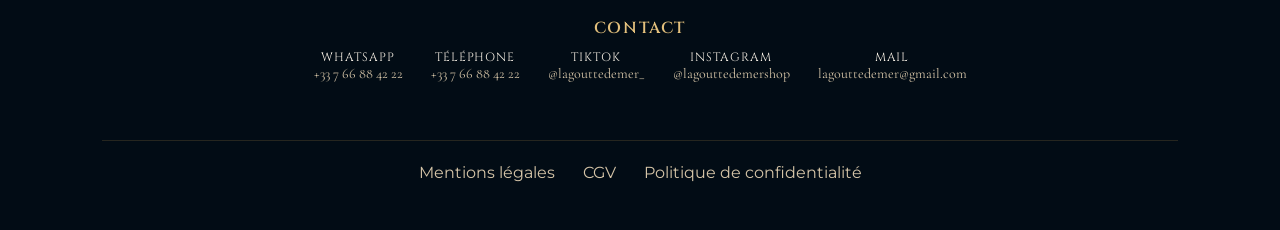
<file: mentions-legales.html>
<!DOCTYPE html>
<html lang="fr">
<head>
    <meta charset="UTF-8">
    <meta name="viewport" content="width=device-width, initial-scale=1.0">
    <title>Mentions légales - La Goutte de Mer Shop</title>
    <link rel="preconnect" href="https://fonts.googleapis.com">
    <link rel="preconnect" href="https://fonts.gstatic.com" crossorigin>
    <link href="https://fonts.googleapis.com/css2?family=Cinzel:wght@400;500;600;700&family=Cormorant+Garamond:wght@500;600;700&family=Montserrat:wght@400;500;600&display=swap" rel="stylesheet">
    <link rel="stylesheet" href="assets/css/styles.css?v=5">
</head>
<body>
    <div class="topbar" aria-label="Avantages boutique">
        <div class="topbar__item">Livraison soignée & rapide</div>
        <div class="topbar__item">Pièces uniques sélectionnées avec soin</div>
        <div class="topbar__item">Service client dédié</div>
    </div>

    <header class="site-header">
        <nav class="main-nav" aria-label="Navigation principale">
            <a href="index.html">Accueil</a>
            <a href="hommes.html">Hommes</a>
            <a href="femmes.html">Femmes</a>
            <a href="accessoires.html">Accessoires</a>
        </nav>

        <a href="index.html" class="brand" aria-label="La Goutte de Mer Shop">
            <img src="assets/images/logo_fripperie1.png" alt="La Goutte de Mer Shop">
        </a>

        <div class="header-actions" aria-label="Actions">
            <a href="#" aria-label="Panier"><svg viewBox="0 0 24 24" aria-hidden="true"><path d="M6 8h12l1 13H5L6 8Zm3 0V6a3 3 0 0 1 6 0v2"/></svg></a>
        </div>
    </header>

    <main class="legal-page">
        <section class="legal-head">
            <p>Informations légales</p>
            <h1>Mentions légales</h1>
        </section>

        <section class="legal-content">
            <!-- <p class="legal-note">Document à compléter avant publication définitive avec les informations administratives exactes de l'entreprise.</p> -->

            <h2>Éditeur du site</h2>
            <p>Le présent site est édité par La Goutte de Mer Shop.</p>
            <ul>
                <li>Forme juridique : à compléter</li>
                <li>Nom commercial : La Goutte de Mer Shop</li>
                <li>SIRET / SIREN : à compléter</li>
                <li>Adresse du siège social : à compléter</li>
                <li>Téléphone : +33 7 66 88 42 22</li>
                <li>Email : lagouttedemer@gmail.com</li>
            </ul>

            <h2>Directeur de la publication</h2>
            <p>Directeur ou directrice de la publication : à compléter.</p>

            <h2>Hébergement</h2>
            <p>Le site est hébergé par : à compléter.</p>
            <ul>
                <li>Nom de l'hébergeur : à compléter</li>
                <li>Adresse : à compléter</li>
                <li>Téléphone : à compléter</li>
            </ul>

            <h2>Propriété intellectuelle</h2>
            <p>L'ensemble des contenus présents sur le site, notamment les textes, visuels, photographies, logos, graphismes et éléments de mise en page, sont protégés par le droit de la propriété intellectuelle. Toute reproduction, représentation, modification ou exploitation non autorisée est interdite.</p>

            <h2>Responsabilité</h2>
            <p>La Goutte de Mer Shop s'efforce de fournir des informations exactes et mises à jour. Des erreurs ou omissions peuvent toutefois survenir. L'utilisateur est invité à signaler toute correction utile à l'adresse de contact indiquée ci-dessus.</p>

            <h2>Contact</h2>
            <p>Pour toute question relative au site ou à son contenu, vous pouvez écrire à : <a href="mailto:lagouttedemer@gmail.com">lagouttedemer@gmail.com</a>.</p>
        </section>
    </main>

    <footer class="site-footer" id="footer">
        <section class="footer-band footer-band--brand">
            <h2>La Goutte de Mer Shop</h2>
            <p>© 2026 La Goutte de Mer Shop - Tous droits réservés</p>
        </section>
        <section class="footer-band">
            <h3>Contact</h3>
            <nav class="footer-contact" aria-label="Moyens de contact">
                <a href="https://wa.me/33766884222" target="_blank" rel="noopener"><span>WhatsApp</span><small>+33 7 66 88 42 22</small></a>
                <a href="tel:+33766884222"><span>Téléphone</span><small>+33 7 66 88 42 22</small></a>
                <a href="https://www.tiktok.com/@lagouttedemer_" target="_blank" rel="noopener"><span>TikTok</span><small>@lagouttedemer_</small></a>
                <a href="https://www.instagram.com/lagouttedemershop/" target="_blank" rel="noopener"><span>Instagram</span><small>@lagouttedemershop</small></a>
                <a href="mailto:lagouttedemer@gmail.com"><span>Mail</span><small>lagouttedemer@gmail.com</small></a>
            </nav>
        </section>
        <nav class="footer-band footer-legal" aria-label="Liens légaux">
            <a href="mentions-legales.html">Mentions légales</a>
            <a href="cgv.html">CGV</a>
            <a href="confidentialite.html">Politique de confidentialité</a>
        </nav>
    </footer>
    <script>
        window.PRODUCTS_SOURCE_URL = "https://docs.google.com/spreadsheets/d/1tqC0MURptEfWWk4wJQWo8xMI-ToCadDEtjMugoOwTDQ/export?format=csv&gid=376933709";
    </script>
    <script src="assets/js/checkout-config.js?v=1"></script>
    <script src="assets/js/products.js?v=10"></script>
</body>
</html>
</file>
<file: assets/css/styles.css>
:root {
    --ink: #020c15;
    --ink-2: #061320;
    --ink-3: #0a1a2a;
    --gold: #c89b4f;
    --gold-soft: #e4c17d;
    --text: #f6efe4;
    --muted: #d6c5a8;
    --line: rgba(200, 155, 79, 0.45);
}

* {
    box-sizing: border-box;
}

html {
    scroll-behavior: smooth;
}

body {
    margin: 0;
    background: var(--ink);
    color: var(--text);
    font-family: "Montserrat", Arial, sans-serif;
}

img,
svg {
    display: block;
}

a {
    color: inherit;
}

.topbar {
    height: 30px;
    display: grid;
    grid-template-columns: repeat(3, 1fr);
    align-items: center;
    padding: 0 clamp(16px, 5vw, 70px);
    background: var(--gold);
    color: #1a1208;
    font-family: "Cinzel", Georgia, serif;
    font-size: 11px;
    font-weight: 600;
    letter-spacing: 0.08em;
    text-transform: uppercase;
}

.topbar__item {
    display: flex;
    align-items: center;
    justify-content: center;
    gap: 9px;
    white-space: nowrap;
}

.topbar svg {
    width: 15px;
    height: 15px;
    fill: none;
    stroke: currentColor;
    stroke-linecap: round;
    stroke-linejoin: round;
    stroke-width: 1.4;
}

.site-header {
    min-height: 126px;
    display: grid;
    grid-template-columns: 1fr auto 1fr;
    align-items: center;
    padding: 12px clamp(18px, 4.7vw, 62px) 14px;
    background: #020c15;
    border-bottom: 1px solid rgba(200, 155, 79, 0.12);
}

.brand {
    display: grid;
    place-items: center;
    text-decoration: none;
}

.brand img {
    width: 250px;
    height: 118px;
    object-fit: contain;
}

.main-nav {
    display: flex;
    align-items: center;
    gap: clamp(22px, 3vw, 42px);
}

.main-nav a,
.footer-column a {
    text-decoration: none;
}

.main-nav a {
    position: relative;
    color: var(--text);
    font-family: "Cinzel", Georgia, serif;
    font-size: clamp(13px, 1.18vw, 19px);
    font-weight: 600;
    letter-spacing: 0.18em;
    padding: 12px 0 15px;
    text-transform: uppercase;
    transition: color 180ms ease;
}

.main-nav a::after {
    content: "";
    position: absolute;
    left: 0;
    right: 0;
    bottom: 0;
    height: 1px;
    background: currentColor;
    transform: scaleX(0);
    transform-origin: left;
    transition: transform 220ms ease;
}

.main-nav a:hover,
.main-nav a.is-active {
    color: var(--gold-soft);
}

.main-nav a:hover::after,
.main-nav a.is-active::after {
    transform: scaleX(1);
}

.header-actions {
    display: flex;
    justify-self: end;
    gap: 21px;
}

.header-actions a {
    position: relative;
    width: 22px;
    height: 22px;
    color: var(--gold);
}

.header-cart-count {
    position: absolute;
    top: -12px;
    right: -13px;
    min-width: 18px;
    height: 18px;
    padding: 0 4px;
    border-radius: 999px;
    background: var(--gold);
    color: var(--ink);
    font-family: "Montserrat", Arial, sans-serif;
    font-size: 11px;
    font-weight: 700;
    line-height: 18px;
    text-align: center;
}

.header-actions svg,
.feature svg {
    width: 100%;
    height: 100%;
    fill: none;
    stroke: currentColor;
    stroke-linecap: round;
    stroke-linejoin: round;
    stroke-width: 1.5;
}

.hero {
    min-height: 470px;
    display: grid;
    align-items: center;
    padding: clamp(70px, 10vw, 130px) clamp(24px, 15vw, 250px);
    position: relative;
    isolation: isolate;
    overflow: hidden;
    border-bottom: 1px solid var(--line);
    background:
        linear-gradient(90deg, rgba(2, 10, 18, 0.88) 0%, rgba(2, 10, 18, 0.48) 47%, rgba(2, 10, 18, 0.08) 100%),
        url("../images/hero-sans-marque.png") center 45% / cover no-repeat;
}

.hero::after {
    content: "";
    position: absolute;
    inset: 0;
    z-index: -1;
    background:
        radial-gradient(circle at 73% 42%, rgba(200, 155, 79, 0.08), transparent 23%),
        linear-gradient(180deg, rgba(0, 0, 0, 0.1), rgba(0, 0, 0, 0.22));
}

.hero__copy {
    max-width: 520px;
    text-align: center;
}

.hero h1,
.section-heading h2,
.collection-card h3,
.story h2,
.mini-product h3,
.footer-column h2 {
    font-family: "Cinzel", "Cormorant Garamond", Georgia, serif;
    text-transform: uppercase;
}

.hero h1 {
    margin: 0;
    color: var(--gold-soft);
    font-size: clamp(35px, 4vw, 54px);
    line-height: 1.38;
    font-weight: 600;
    letter-spacing: 0.08em;
    text-shadow: 0 10px 30px rgba(0, 0, 0, 0.9);
}

.hero p {
    margin: 25px 0 0;
    color: var(--text);
    font-family: "Cormorant Garamond", Georgia, serif;
    font-size: 20px;
    font-weight: 600;
    line-height: 1.35;
    letter-spacing: 0.08em;
    text-transform: uppercase;
}

.button {
    display: inline-flex;
    align-items: center;
    justify-content: center;
    border: 1px solid var(--gold);
    background: rgba(2, 12, 21, 0.55);
    color: var(--gold-soft);
    font-family: "Cinzel", Georgia, serif;
    font-size: 13px;
    font-weight: 600;
    letter-spacing: 0.06em;
    line-height: 1;
    text-decoration: none;
    text-transform: uppercase;
    transition: background 180ms ease, color 180ms ease, transform 180ms ease;
}

.button:hover {
    background: var(--gold);
    color: var(--ink);
    transform: translateY(-1px);
}

.button--hero {
    min-width: 270px;
    min-height: 44px;
    margin-top: 38px;
}

.button--small {
    min-width: 132px;
    min-height: 36px;
    padding: 0 18px;
    font-size: 11px;
}

.collections,
.selection {
    padding: 22px clamp(18px, 4.7vw, 60px) 0;
    background: var(--ink-2);
}

.section-heading {
    display: grid;
    grid-template-columns: minmax(36px, 1fr) auto minmax(36px, 1fr);
    align-items: center;
    gap: 16px;
    width: min(450px, 100%);
    margin: 0 auto 22px;
    color: var(--gold-soft);
    text-align: center;
}

.section-heading span {
    height: 1px;
    background: linear-gradient(90deg, transparent, var(--line));
}

.section-heading span:last-child {
    background: linear-gradient(90deg, var(--line), transparent);
}

.section-heading h2 {
    margin: 0;
    font-size: clamp(19px, 2vw, 25px);
    font-weight: 500;
    letter-spacing: 0.1em;
}

.section-heading::after {
    content: "✦";
    grid-column: 2;
    margin-top: -10px;
    color: var(--gold);
    font-size: 12px;
    line-height: 1;
}

.collection-grid {
    display: grid;
    grid-template-columns: repeat(3, minmax(0, 1fr));
    gap: 11px;
}

.collection-card {
    height: clamp(250px, 24vw, 312px);
    position: relative;
    overflow: hidden;
    border: 1px solid rgba(200, 155, 79, 0.55);
    background: #050b10;
}

.collection-card > img {
    width: 100%;
    height: 100%;
    object-fit: cover;
    filter: brightness(0.58) saturate(0.76) contrast(1.08);
    transition: transform 450ms ease, filter 450ms ease;
}

.collection-card:hover > img {
    transform: scale(1.04);
    filter: brightness(0.5) saturate(0.88) contrast(1.12);
}

.collection-card__content {
    position: absolute;
    inset: 0;
    display: grid;
    place-items: center;
    align-content: center;
    gap: 16px;
    padding: 24px;
    text-align: center;
}

.collection-card__content img {
    width: 88px;
    height: 76px;
    object-fit: contain;
    margin-bottom: -6px;
    opacity: 0.88;
    filter: drop-shadow(0 10px 18px rgba(0, 0, 0, 0.7));
}

.collection-card h3 {
    margin: 0;
    color: var(--gold-soft);
    font-size: clamp(25px, 2.5vw, 33px);
    font-weight: 500;
    letter-spacing: 0.08em;
}

.selection {
    padding-top: 20px;
    padding-bottom: 28px;
}

.product-strip {
    display: grid;
    grid-template-columns: repeat(6, minmax(0, 1fr));
    gap: 5px;
}

.mini-product {
    min-width: 0;
    text-align: center;
}

.mini-product a {
    display: block;
    color: inherit;
    text-decoration: none;
}

.mini-product img {
    width: 100%;
    aspect-ratio: 1 / 1.2;
    object-fit: cover;
    border: 1px solid rgba(200, 155, 79, 0.42);
    filter: brightness(0.64) saturate(0.78) contrast(1.04);
}

.mini-product--silk img {
    object-position: 76% 50%;
}

.mini-product--bag img {
    object-position: 68% 62%;
}

.mini-product--watch img {
    object-position: 72% 54%;
}

.mini-product--pull img {
    object-position: 52% 36%;
}

.mini-product--chain img {
    object-fit: contain;
    padding: 18px;
    background: #090f12;
}

.mini-product h3 {
    min-height: 38px;
    margin: 13px auto 5px;
    max-width: 160px;
    color: var(--text);
    font-size: 13px;
    font-weight: 500;
    line-height: 1.15;
    letter-spacing: 0.08em;
}

.mini-product p {
    margin: 0;
    color: var(--gold-soft);
    font-family: "Cinzel", Georgia, serif;
    font-size: 12px;
    font-weight: 600;
}

.mini-product__size {
    margin-bottom: 6px;
    color: var(--muted);
    font-family: "Cormorant Garamond", Georgia, serif;
    font-size: 16px;
    font-weight: 600;
    letter-spacing: 0.04em;
    text-transform: none;
}

.mini-product__size span {
    color: var(--text);
}

.mini-product__cart {
    width: calc(100% - 34px);
    margin: 14px 17px 17px;
    cursor: pointer;
}

.price {
    display: flex;
    align-items: baseline;
    gap: 9px;
}

.mini-product .price {
    justify-content: center;
}

.price__old {
    color: rgba(246, 239, 228, 0.64);
    text-decoration: line-through;
    text-decoration-thickness: 1px;
}

.price__new {
    color: var(--gold-soft);
}

.story {
    display: grid;
    grid-template-columns: 1fr 1fr;
    min-height: 255px;
    border-top: 1px solid var(--line);
    border-bottom: 1px solid var(--line);
    background: var(--ink);
}

.story__image {
    display: grid;
    place-items: center;
    padding: 44px;
    position: relative;
    overflow: hidden;
    background:
        linear-gradient(90deg, rgba(2, 12, 21, 0.18), rgba(2, 12, 21, 0.5)),
        url("../images/ocean-story-bg.png") center / cover no-repeat;
}

.story__image img {
    width: min(320px, 54%);
    height: auto;
    object-fit: contain;
    filter: drop-shadow(0 14px 24px rgba(0, 0, 0, 0.62));
}

.story__content {
    padding: clamp(34px, 4vw, 56px) clamp(28px, 5vw, 64px);
    border-left: 1px solid var(--line);
}

.story h2 {
    margin: 0 0 18px;
    color: var(--gold-soft);
    font-size: clamp(24px, 2.7vw, 32px);
    font-weight: 500;
    line-height: 1.2;
    letter-spacing: 0.07em;
}

.story p {
    max-width: 540px;
    margin: 0 0 9px;
    color: var(--text);
    font-family: "Cormorant Garamond", Georgia, serif;
    font-size: 18px;
    line-height: 1.25;
}

.story .button {
    margin-top: 18px;
}

.seo-local {
    padding: 42px clamp(18px, 7vw, 96px);
    border-top: 1px solid rgba(200, 155, 79, 0.16);
    border-bottom: 1px solid rgba(200, 155, 79, 0.16);
    background: rgba(2, 12, 21, 0.88);
    color: var(--muted);
    text-align: center;
}

.seo-local--catalog {
    margin: 0 0 28px;
    padding: 26px clamp(18px, 5vw, 82px);
    border: 1px solid rgba(200, 155, 79, 0.2);
}

.seo-local h2 {
    margin: 0 auto 14px;
    max-width: 860px;
    color: var(--gold-soft);
    font-family: "Cinzel", Georgia, serif;
    font-size: clamp(20px, 2.4vw, 30px);
    font-weight: 500;
    letter-spacing: 0.08em;
    line-height: 1.2;
    text-transform: uppercase;
}

.seo-local p {
    max-width: 900px;
    margin: 0 auto 10px;
    font-family: "Cormorant Garamond", Georgia, serif;
    font-size: 19px;
    line-height: 1.45;
}

.seo-local p:last-child {
    margin-bottom: 0;
}

.features {
    display: grid;
    grid-template-columns: repeat(4, minmax(0, 1fr));
    border-bottom: 1px solid var(--line);
    background: var(--ink-2);
}

.feature {
    display: grid;
    grid-template-columns: 34px 1fr;
    align-items: center;
    gap: 18px;
    min-height: 82px;
    padding: 16px clamp(18px, 4vw, 52px);
    border-right: 1px solid rgba(200, 155, 79, 0.28);
}

.feature:last-child {
    border-right: 0;
}

.feature svg {
    color: var(--gold);
}

.feature h3 {
    margin: 0;
    color: var(--gold-soft);
    font-family: "Cinzel", Georgia, serif;
    font-size: 13px;
    font-weight: 500;
    line-height: 1.2;
    letter-spacing: 0.07em;
    text-transform: uppercase;
}

.site-footer {
    display: grid;
    grid-template-columns: 1.5fr 1fr 1fr 1fr;
    gap: 36px;
    padding: 32px clamp(24px, 8vw, 108px) 26px;
    background: #020c15;
}

.footer-brand img {
    width: 205px;
    height: 150px;
    object-fit: contain;
}

.footer-column {
    display: flex;
    flex-direction: column;
    align-items: flex-start;
    gap: 8px;
}

.footer-column h2 {
    margin: 0 0 10px;
    color: var(--gold-soft);
    font-size: 14px;
    font-weight: 600;
    letter-spacing: 0.08em;
}

.footer-column a {
    color: var(--text);
    font-family: "Cormorant Garamond", Georgia, serif;
    font-size: 14px;
    letter-spacing: 0.06em;
    text-transform: uppercase;
}

.footer-column a:hover {
    color: var(--gold-soft);
}

.footer-social div {
    display: flex;
    gap: 20px;
}

.footer-social a {
    color: var(--gold);
    font-family: "Montserrat", Arial, sans-serif;
    font-weight: 700;
}

.copyright {
    grid-column: 1 / -1;
    margin: 6px 0 0;
    color: rgba(246, 239, 228, 0.72);
    font-family: "Cormorant Garamond", Georgia, serif;
    font-size: 13px;
    letter-spacing: 0.08em;
    text-align: center;
    text-transform: uppercase;
}

.footer-band {
    grid-column: 1 / -1;
    padding: 22px clamp(20px, 5vw, 72px);
    border-top: 1px solid rgba(200, 155, 79, 0.18);
    text-align: center;
}

.footer-band--brand {
    border-top: 0;
}

.site-footer h2,
.site-footer h3 {
    margin: 0 0 10px;
    color: var(--gold-soft);
    font-family: "Cinzel", Georgia, serif;
    font-size: 22px;
    font-weight: 600;
    letter-spacing: 0.1em;
    text-transform: uppercase;
}

.site-footer h3 {
    font-size: 16px;
}

.site-footer p {
    max-width: 820px;
    margin: 0 auto;
    color: var(--muted);
    font-family: "Cormorant Garamond", Georgia, serif;
    font-size: 16px;
    line-height: 1.5;
    letter-spacing: 0.04em;
}

.footer-contact,
.footer-legal {
    display: flex;
    justify-content: center;
    flex-wrap: wrap;
    gap: 12px 28px;
}

.footer-contact a,
.footer-legal a {
    color: var(--muted);
    text-decoration: none;
}

.footer-contact span {
    display: block;
    color: var(--text);
    font-family: "Cinzel", Georgia, serif;
    font-size: 12px;
    letter-spacing: 0.08em;
    text-transform: uppercase;
}

.footer-contact small {
    display: block;
    color: var(--muted);
    font-family: "Cormorant Garamond", Georgia, serif;
    font-size: 14px;
}

.catalog-page {
    min-height: 620px;
    padding: 58px clamp(18px, 4.8vw, 70px) 72px;
    background:
        linear-gradient(180deg, rgba(2, 12, 21, 0.94), rgba(6, 19, 32, 0.98)),
        var(--ink-2);
}

.catalog-head {
    display: grid;
    grid-template-columns: 1fr auto;
    align-items: end;
    gap: 14px 24px;
    margin: 0 auto 34px;
    padding-bottom: 22px;
    border-bottom: 1px solid var(--line);
}

.catalog-head p,
.catalog-head span,
.catalog-card__status {
    margin: 0;
    color: var(--gold);
    font-family: "Cinzel", Georgia, serif;
    font-size: 13px;
    font-weight: 600;
    letter-spacing: 0.14em;
    text-transform: uppercase;
}

.catalog-head h1 {
    grid-column: 1;
    margin: 0;
    color: var(--gold-soft);
    font-family: "Cinzel", Georgia, serif;
    font-size: clamp(40px, 7vw, 86px);
    font-weight: 500;
    letter-spacing: 0.12em;
    line-height: 0.92;
    text-transform: uppercase;
}

.catalog-head span {
    grid-row: 1 / span 2;
    grid-column: 2;
    align-self: center;
    color: var(--muted);
}

.catalog-grid {
    display: grid;
    grid-template-columns: repeat(3, minmax(0, 1fr));
    gap: 22px;
}

.catalog-card {
    display: flex;
    min-width: 0;
    flex-direction: column;
    border: 1px solid rgba(200, 155, 79, 0.42);
    background: rgba(2, 12, 21, 0.64);
}

.catalog-card__media {
    background: #050b10;
}

.catalog-card__link,
.catalog-card__title-link {
    color: inherit;
    text-decoration: none;
}

.catalog-card__image {
    width: 100%;
    aspect-ratio: 1 / 1.08;
    object-fit: cover;
    filter: brightness(0.74) saturate(0.84) contrast(1.06);
}

.catalog-card__thumbs {
    display: grid;
    grid-template-columns: repeat(auto-fit, minmax(54px, 1fr));
    gap: 6px;
    padding: 8px;
    border-top: 1px solid rgba(200, 155, 79, 0.18);
}

.catalog-card__thumb {
    padding: 0;
    border: 1px solid transparent;
    background: transparent;
    cursor: pointer;
}

.catalog-card__thumb.is-active {
    border-color: var(--gold);
}

.catalog-card__thumb img {
    width: 100%;
    aspect-ratio: 1;
    object-fit: cover;
    filter: brightness(0.8) saturate(0.8);
}

.catalog-card__content {
    display: flex;
    flex: 1;
    flex-direction: column;
    align-items: flex-start;
    padding: 22px;
}

.catalog-card h2 {
    margin: 10px 0 10px;
    color: var(--text);
    font-family: "Cinzel", Georgia, serif;
    font-size: clamp(20px, 2vw, 29px);
    font-weight: 500;
    letter-spacing: 0.08em;
    line-height: 1.08;
    text-transform: uppercase;
}

.catalog-card__size {
    margin: 0 0 10px;
    color: var(--gold-soft);
    font-family: "Cinzel", Georgia, serif;
    font-size: 13px;
    font-weight: 600;
    letter-spacing: 0.08em;
    text-transform: uppercase;
}

.catalog-card__size span {
    color: var(--text);
}

.catalog-card p:not(.catalog-card__status):not(.price) {
    margin: 0 0 18px;
    color: var(--muted);
    font-family: "Cormorant Garamond", Georgia, serif;
    font-size: 19px;
    line-height: 1.35;
}

.catalog-card__price {
    margin: auto 0 20px;
    color: var(--gold-soft);
    font-family: "Cinzel", Georgia, serif;
    font-size: 16px;
    font-weight: 700;
    letter-spacing: 0.08em;
}

.catalog-card__cart {
    cursor: pointer;
}

.catalog-card__actions,
.product-detail__actions {
    display: flex;
    flex-wrap: wrap;
    gap: 12px;
}

.catalog-card__actions .button,
.product-detail__actions .button {
    min-width: 150px;
}

.catalog-card__cart:disabled,
.mini-product__cart:disabled,
.product-detail__cart:disabled {
    opacity: 0.45;
    cursor: not-allowed;
    pointer-events: none;
}

.product-detail-page {
    min-height: 620px;
    padding: 58px clamp(18px, 4.8vw, 70px) 72px;
    background:
        linear-gradient(180deg, rgba(2, 12, 21, 0.94), rgba(6, 19, 32, 0.98)),
        var(--ink-2);
}

.product-detail-shell {
    max-width: 1240px;
    margin: 0 auto;
}

.product-detail-breadcrumb {
    margin: 0 0 20px;
    color: var(--gold);
    font-family: "Cinzel", Georgia, serif;
    font-size: 12px;
    letter-spacing: 0.12em;
    text-transform: uppercase;
}

.product-detail-breadcrumb a {
    color: inherit;
    text-decoration: none;
}

.product-detail-card {
    display: grid;
    grid-template-columns: minmax(320px, 1.1fr) minmax(280px, 0.9fr);
    gap: 28px;
    padding: 24px;
    border: 1px solid rgba(200, 155, 79, 0.32);
    background: rgba(2, 12, 21, 0.72);
}

.product-detail__media {
    min-width: 0;
}

.product-detail__image {
    width: 100%;
    aspect-ratio: 1 / 1.08;
    object-fit: cover;
    background: #050b10;
    filter: brightness(0.78) saturate(0.88) contrast(1.04);
}

.product-detail__thumbs {
    display: grid;
    grid-template-columns: repeat(auto-fit, minmax(70px, 1fr));
    gap: 8px;
    margin-top: 10px;
}

.product-detail__thumb {
    padding: 0;
    border: 1px solid transparent;
    background: transparent;
    cursor: pointer;
}

.product-detail__thumb.is-active {
    border-color: var(--gold);
}

.product-detail__thumb img {
    width: 100%;
    aspect-ratio: 1;
    object-fit: cover;
}

.product-detail__content {
    display: flex;
    flex-direction: column;
    align-items: flex-start;
}

.product-detail__content h1 {
    margin: 10px 0 10px;
    color: var(--text);
    font-family: "Cinzel", Georgia, serif;
    font-size: clamp(28px, 4vw, 44px);
    font-weight: 500;
    letter-spacing: 0.08em;
    line-height: 1.08;
    text-transform: uppercase;
}

.product-detail__size {
    margin: 0 0 12px;
    color: var(--gold-soft);
    font-family: "Cinzel", Georgia, serif;
    font-size: 14px;
    font-weight: 600;
    letter-spacing: 0.08em;
    text-transform: uppercase;
}

.product-detail__size span {
    color: var(--text);
}

.product-detail__description {
    margin: 0 0 24px;
    color: var(--muted);
    font-family: "Cormorant Garamond", Georgia, serif;
    font-size: 22px;
    line-height: 1.45;
}

.product-detail__price {
    margin: 0 0 24px;
    color: var(--gold-soft);
    font-family: "Cinzel", Georgia, serif;
    font-size: 18px;
    font-weight: 700;
    letter-spacing: 0.08em;
}

.catalog-empty {
    grid-column: 1 / -1;
    margin: 0;
    padding: 60px 20px;
    border: 1px solid var(--line);
    color: var(--muted);
    font-family: "Cormorant Garamond", Georgia, serif;
    font-size: 22px;
    text-align: center;
}

.legal-page {
    padding: 58px clamp(18px, 5vw, 82px) 74px;
    background:
        linear-gradient(180deg, rgba(2, 12, 21, 0.96), rgba(6, 19, 32, 0.99)),
        var(--ink-2);
}

.legal-head {
    max-width: 980px;
    margin: 0 auto 30px;
    padding-bottom: 22px;
    border-bottom: 1px solid var(--line);
}

.legal-head p {
    margin: 0 0 12px;
    color: var(--gold);
    font-family: "Cinzel", Georgia, serif;
    font-size: 13px;
    font-weight: 600;
    letter-spacing: 0.16em;
    text-transform: uppercase;
}

.legal-head h1 {
    margin: 0;
    color: var(--gold-soft);
    font-family: "Cinzel", Georgia, serif;
    font-size: clamp(34px, 5vw, 66px);
    font-weight: 500;
    letter-spacing: 0.1em;
    line-height: 1;
    text-transform: uppercase;
}

.legal-content {
    max-width: 980px;
    margin: 0 auto;
    color: var(--text);
}

.legal-content h2 {
    margin: 34px 0 10px;
    color: var(--gold-soft);
    font-family: "Cinzel", Georgia, serif;
    font-size: 20px;
    font-weight: 600;
    letter-spacing: 0.08em;
    text-transform: uppercase;
}

.legal-content p,
.legal-content li {
    color: var(--muted);
    font-family: "Cormorant Garamond", Georgia, serif;
    font-size: 20px;
    line-height: 1.48;
}

.legal-content p {
    margin: 0 0 12px;
}

.legal-content ul {
    margin: 0 0 16px;
    padding-left: 22px;
}

.legal-content a {
    color: var(--gold-soft);
}

.legal-note {
    padding: 16px 18px;
    border: 1px solid rgba(200, 155, 79, 0.34);
    background: rgba(200, 155, 79, 0.07);
}

.back-top {
    position: fixed;
    right: 38px;
    bottom: 26px;
    width: 42px;
    height: 42px;
    display: grid;
    place-items: center;
    border-radius: 50%;
    background: var(--gold);
    color: var(--ink);
    font-size: 20px;
    line-height: 1;
    text-decoration: none;
    box-shadow: 0 12px 22px rgba(0, 0, 0, 0.35);
}

.collection-hero {
    min-height: 420px;
    display: flex;
    align-items: center;
    justify-content: center;
    position: relative;
    isolation: isolate;
    background-position: center;
    background-size: cover;
}

.collection-hero::before {
    content: "";
    position: absolute;
    inset: 0;
    z-index: -1;
    background: linear-gradient(180deg, rgba(0, 10, 22, 0.34), rgba(0, 10, 22, 0.76));
}

.collection-hero--hommes {
    background-image: url("../images/hommes.jpg");
}

.collection-hero--femmes {
    background-image: url("../images/femmes-sans-marque.png");
    background-position: center 40%;
}

.collection-hero--accessoires {
    background-image: url("../images/accessoires-sans-marque.png");
    background-position: center 58%;
}

.collection-hero__content {
    width: min(760px, calc(100% - 40px));
    padding-top: 32px;
    text-align: center;
}

.collection-hero__content p,
.product-card__tag {
    margin: 0;
    color: var(--gold);
    font-family: "Cormorant Garamond", Georgia, serif;
    font-size: 18px;
    font-weight: 700;
    letter-spacing: 0.16em;
    text-transform: uppercase;
}

.collection-hero h1 {
    margin: 10px 0 0;
    color: var(--text);
    font-family: "Cinzel", Georgia, serif;
    font-size: clamp(48px, 8vw, 86px);
    line-height: 0.95;
    letter-spacing: 0.13em;
    text-transform: uppercase;
    text-shadow: 0 12px 32px rgba(0, 0, 0, 0.75);
}

.collection-intro {
    padding: 42px 20px 34px;
    text-align: center;
    background: var(--ink);
}

.collection-intro h2 {
    margin: 0;
    color: var(--gold);
    font-family: "Cinzel", Georgia, serif;
    font-size: clamp(27px, 3vw, 38px);
    letter-spacing: 0.09em;
    text-transform: uppercase;
}

.collection-intro p {
    max-width: 690px;
    margin: 12px auto 0;
    color: #f1e8dc;
    font-family: "Cormorant Garamond", Georgia, serif;
    font-size: 22px;
    line-height: 1.35;
}

.separator-luxe {
    position: relative;
    width: 126px;
    height: 1px;
    margin: 14px auto 10px;
    background: linear-gradient(90deg, transparent, var(--gold), transparent);
}

.separator-luxe::after {
    content: "✦";
    position: absolute;
    left: 50%;
    top: 50%;
    color: var(--gold);
    background: var(--ink);
    font-size: 12px;
    line-height: 1;
    padding: 0 6px;
    transform: translate(-50%, -50%);
}

.product-grid {
    display: grid;
    grid-template-columns: repeat(3, minmax(0, 1fr));
    gap: 18px;
    padding: 10px clamp(20px, 3vw, 42px) 56px;
    background: linear-gradient(180deg, var(--ink), var(--ink-2));
}

.product-card {
    min-height: 520px;
    display: flex;
    flex-direction: column;
    overflow: hidden;
    border: 1px solid rgba(200, 155, 79, 0.45);
    background: #061525;
}

.product-card img {
    width: 100%;
    height: 310px;
    object-fit: cover;
    filter: saturate(0.85) contrast(1.04) brightness(0.82);
}

.product-card__content {
    flex: 1;
    display: flex;
    flex-direction: column;
    align-items: flex-start;
    padding: 24px;
}

.product-card h3 {
    margin: 10px 0 8px;
    color: var(--text);
    font-family: "Cinzel", Georgia, serif;
    font-size: 30px;
    line-height: 1;
    letter-spacing: 0.06em;
    text-transform: uppercase;
}

.product-card p:not(.product-card__tag) {
    margin: 0 0 24px;
    color: var(--muted);
    font-family: "Cormorant Garamond", Georgia, serif;
    font-size: 20px;
    line-height: 1.35;
}

.product-card .button {
    margin-top: auto;
}

.product-card--empty {
    justify-content: center;
    background:
        linear-gradient(135deg, rgba(200, 155, 79, 0.08), rgba(0, 15, 32, 0.9)),
        #061525;
}

.product-card--empty .product-card__content {
    justify-content: center;
}

.floating-contact {
    position: fixed;
    z-index: 30;
    width: 55px;
    height: 55px;
    display: inline-flex;
    align-items: center;
    justify-content: center;
    border-radius: 50%;
    color: #fff;
    text-decoration: none;
    box-shadow: 0 5px 15px rgba(0, 0, 0, 0.4);
    transition: all 0.3s ease;
}

.floating-contact:hover {
    transform: translateY(-5px) scale(1.05);
    box-shadow: 0 10px 25px rgba(0, 0, 0, 0.6);
}

.floating-contact svg {
    width: 28px;
    height: 28px;
    fill: none;
    stroke: currentColor;
    stroke-linecap: round;
    stroke-linejoin: round;
    stroke-width: 1.9;
}

.floating-contact img {
    width: 28px;
    height: 28px;
}

.floating-contact--whatsapp {
    left: 32px;
    bottom: 22px;
    background: linear-gradient(135deg, #25d366, #1ebe5d);
}

/* .floating-contact--call {
    right: 32px;
    bottom: 22px;
    background: var(--gold);
} */

.floating-contact--tiktok,
.floating-contact--instagram,
.floating-contact--mail {
    left: 32px;
}

.floating-contact--tiktok {
    bottom: 87px;
    background: #080808;
}

.floating-contact--instagram {
    bottom: 152px;
    background: linear-gradient(135deg, #feda75, #d62976 48%, #962fbf 72%, #4f5bd5);
}

.floating-contact--mail {
    bottom: 217px;
    background: linear-gradient(135deg, var(--gold), #a67732);
}

.cart-floating-button {
    position: fixed;
    right: 32px;
    bottom: 87px;
    z-index: 92;
    display: flex;
    align-items: center;
    justify-content: center;
    width: 55px;
    height: 55px;
    border: 1px solid rgba(200, 155, 79, 0.72);
    border-radius: 50%;
    background: rgba(2, 12, 21, 0.94);
    color: var(--gold-soft);
    cursor: pointer;
    box-shadow: 0 5px 15px rgba(0, 0, 0, 0.4);
    transition: all 0.3s ease;
}

.cart-floating-button:hover {
    transform: translateY(-5px) scale(1.05);
    box-shadow: 0 10px 25px rgba(0, 0, 0, 0.6);
}

.cart-floating-button svg {
    width: 28px;
    height: 28px;
    fill: none;
    stroke: currentColor;
    stroke-linecap: round;
    stroke-linejoin: round;
    stroke-width: 1.6;
}

.cart-floating-button span {
    position: absolute;
    top: -7px;
    right: -7px;
    min-width: 20px;
    height: 20px;
    padding: 0 5px;
    border-radius: 999px;
    background: var(--gold);
    color: var(--ink);
    font-family: "Montserrat", Arial, sans-serif;
    font-size: 11px;
    font-weight: 700;
    line-height: 20px;
}

.cart-backdrop {
    position: fixed;
    inset: 0;
    z-index: 110;
    background: rgba(0, 0, 0, 0.58);
    opacity: 0;
    pointer-events: none;
    transition: opacity 180ms ease;
}

.cart-panel {
    position: fixed;
    top: 0;
    right: 0;
    z-index: 111;
    display: flex;
    flex-direction: column;
    width: min(430px, 100%);
    height: 100vh;
    border-left: 1px solid rgba(200, 155, 79, 0.42);
    background: rgba(2, 12, 21, 0.98);
    box-shadow: -24px 0 60px rgba(0, 0, 0, 0.5);
    transform: translateX(100%);
    transition: transform 220ms ease;
}

.cart-is-open .cart-backdrop {
    opacity: 1;
    pointer-events: auto;
}

.cart-is-open .cart-panel {
    transform: translateX(0);
}

.cart-panel__head,
.cart-panel__footer {
    padding: 22px;
    border-color: rgba(200, 155, 79, 0.22);
}

.cart-panel__head {
    display: flex;
    align-items: center;
    justify-content: space-between;
    border-bottom: 1px solid rgba(200, 155, 79, 0.22);
}

.cart-panel__head h2 {
    margin: 0;
    color: var(--gold-soft);
    font-family: "Cinzel", Georgia, serif;
    font-size: 28px;
    font-weight: 500;
    letter-spacing: 0.08em;
    text-transform: uppercase;
}

.cart-panel__head button,
.cart-item button {
    border: 1px solid rgba(200, 155, 79, 0.38);
    border-radius: 50%;
    background: transparent;
    color: var(--gold-soft);
    cursor: pointer;
}

.cart-panel__head button {
    width: 38px;
    height: 38px;
    font-size: 24px;
    line-height: 1;
}

.cart-panel__items {
    flex: 1;
    overflow-y: auto;
    padding: 10px 22px;
}

.cart-empty {
    margin: 42px 0;
    color: var(--muted);
    font-family: "Cormorant Garamond", Georgia, serif;
    font-size: 21px;
    text-align: center;
}

.cart-item {
    display: grid;
    grid-template-columns: 72px 1fr 34px;
    gap: 14px;
    padding: 16px 0;
    border-bottom: 1px solid rgba(200, 155, 79, 0.18);
}

.cart-item img,
.cart-item__placeholder {
    width: 72px;
    height: 92px;
    object-fit: cover;
    background: var(--ink-3);
}

.cart-item h3 {
    margin: 0 0 7px;
    color: var(--text);
    font-family: "Cinzel", Georgia, serif;
    font-size: 14px;
    font-weight: 500;
    letter-spacing: 0.06em;
    line-height: 1.25;
    text-transform: uppercase;
}

.cart-item p {
    margin: 0 0 8px;
    color: var(--muted);
    font-size: 12px;
}

.cart-item__size {
    color: var(--text);
}

.cart-item strong {
    color: var(--gold-soft);
    font-family: "Cinzel", Georgia, serif;
    font-size: 13px;
}

.cart-item button {
    width: 32px;
    height: 32px;
    font-size: 20px;
}

.cart-panel__footer {
    border-top: 1px solid rgba(200, 155, 79, 0.22);
}

.cart-panel__total {
    display: flex;
    align-items: center;
    justify-content: space-between;
    margin-bottom: 14px;
    color: var(--text);
    font-family: "Cinzel", Georgia, serif;
    letter-spacing: 0.06em;
    text-transform: uppercase;
}

.cart-panel__total strong {
    color: var(--gold-soft);
}

.cart-panel__actions {
    display: grid;
    grid-template-columns: 1fr 1fr;
    gap: 10px;
}

.cart-panel__actions button,
.cart-panel__actions a {
    min-height: 42px;
    border: 1px solid var(--gold);
    color: var(--gold-soft);
    font-family: "Cinzel", Georgia, serif;
    font-size: 12px;
    font-weight: 600;
    letter-spacing: 0.06em;
    text-align: center;
    text-decoration: none;
    text-transform: uppercase;
}

.cart-panel__actions button {
    background: transparent;
    cursor: pointer;
}

.cart-panel__actions--double {
    grid-template-columns: 1fr 1.4fr;
}

.cart-panel__actions a {
    display: flex;
    align-items: center;
    justify-content: center;
    background: var(--gold);
    color: var(--ink);
}

.cart-panel__primary {
    background: var(--gold) !important;
    color: var(--ink) !important;
}

.cart-panel__note {
    margin: 0 0 14px;
    color: var(--muted);
    font-family: "Cormorant Garamond", Georgia, serif;
    font-size: 16px;
    line-height: 1.4;
}

.cart-panel__actions button:disabled,
.cart-panel__actions a[aria-disabled="true"] {
    opacity: 0.45;
    pointer-events: none;
}

.checkout-backdrop {
    position: fixed;
    inset: 0;
    z-index: 120;
    background: rgba(0, 0, 0, 0.68);
    opacity: 0;
    pointer-events: none;
    transition: opacity 180ms ease;
}

.checkout-panel {
    position: fixed;
    top: 50%;
    left: 50%;
    z-index: 121;
    width: min(980px, calc(100% - 32px));
    max-height: calc(100vh - 32px);
    overflow: auto;
    border: 1px solid rgba(200, 155, 79, 0.42);
    background: rgba(2, 12, 21, 0.99);
    box-shadow: 0 32px 70px rgba(0, 0, 0, 0.5);
    transform: translate(-50%, -50%) scale(0.96);
    opacity: 0;
    overflow-x: hidden;
    -webkit-overflow-scrolling: touch;
    pointer-events: none;
    transition: opacity 180ms ease, transform 180ms ease;
}

.checkout-is-open .checkout-backdrop {
    opacity: 1;
    pointer-events: auto;
}

.checkout-is-open .checkout-panel {
    opacity: 1;
    pointer-events: auto;
    transform: translate(-50%, -50%) scale(1);
}

.checkout-panel__head {
    display: flex;
    align-items: flex-start;
    justify-content: space-between;
    gap: 18px;
    padding: 24px 26px 20px;
    border-bottom: 1px solid rgba(200, 155, 79, 0.18);
}

.checkout-panel__eyebrow {
    margin: 0 0 6px;
    color: var(--gold);
    font-family: "Cinzel", Georgia, serif;
    font-size: 12px;
    letter-spacing: 0.18em;
    text-transform: uppercase;
}

.checkout-panel__head h2,
.checkout-summary h3,
.checkout-methods h3,
.checkout-success h3 {
    margin: 0;
    color: var(--gold-soft);
    font-family: "Cinzel", Georgia, serif;
    font-size: 24px;
    font-weight: 500;
    letter-spacing: 0.08em;
    text-transform: uppercase;
}

.checkout-panel__head button {
    width: 38px;
    height: 38px;
    border: 1px solid rgba(200, 155, 79, 0.38);
    border-radius: 50%;
    background: transparent;
    color: var(--gold-soft);
    font-size: 24px;
    cursor: pointer;
}

.checkout-panel__body {
    padding: 24px 26px 28px;
}

.checkout-form {
    display: grid;
    gap: 22px;
}

.checkout-form__grid {
    display: grid;
    grid-template-columns: repeat(2, minmax(0, 1fr));
    gap: 16px;
}

.checkout-form__full {
    grid-column: 1 / -1;
}

.checkout-form label {
    display: grid;
    gap: 8px;
}

.checkout-form span {
    color: var(--text);
    font-family: "Cinzel", Georgia, serif;
    font-size: 12px;
    letter-spacing: 0.08em;
    text-transform: uppercase;
}

.checkout-form input,
.checkout-form textarea {
    width: 100%;
    box-sizing: border-box;
    border: 1px solid rgba(200, 155, 79, 0.28);
    background: rgba(6, 19, 32, 0.92);
    color: var(--text);
    font: inherit;
    padding: 12px 14px;
}

.checkout-form textarea {
    resize: vertical;
}

.checkout-methods,
.checkout-summary,
.checkout-success {
    padding: 20px;
    border: 1px solid rgba(200, 155, 79, 0.18);
    background: rgba(6, 19, 32, 0.62);
}

.checkout-methods__list {
    display: grid;
    grid-template-columns: minmax(0, 1fr);
    gap: 12px;
    margin-top: 16px;
}

.payment-method {
    display: block;
    cursor: pointer;
}

.payment-method input {
    position: absolute;
    opacity: 0;
    pointer-events: none;
}

.payment-method__content {
    position: relative;
    min-width: 0;
    min-height: 76px;
    display: grid;
    grid-template-columns: 120px 1fr;
    align-items: center;
    gap: 16px;
    padding: 12px 48px 12px 14px;
    overflow: hidden;
    border: 1px solid rgba(200, 155, 79, 0.14);
    background: rgba(6, 19, 32, 0.72);
    transition: border-color 180ms ease, transform 180ms ease, box-shadow 180ms ease;
}

.payment-method__content::before {
    content: none;
}

.payment-method__content::after {
    content: "";
    position: absolute;
    top: 50%;
    right: 18px;
    width: 10px;
    height: 10px;
    border-radius: 999px;
    background: rgba(246, 239, 228, 0.16);
    border: 1px solid rgba(200, 155, 79, 0.42);
    transform: translateY(-50%);
    transition: transform 180ms ease, box-shadow 180ms ease, background 180ms ease;
}

.payment-method input:checked + .payment-method__content {
    border-color: var(--gold);
    box-shadow: 0 12px 24px rgba(11, 18, 27, 0.08);
    transform: translateY(-1px);
}

.payment-method--active .payment-method__content {
    border-bottom-color: rgba(200, 155, 79, 0.1);
}

.payment-method input:checked + .payment-method__content::after {
    background: var(--gold);
    box-shadow: 0 0 0 4px rgba(211, 162, 67, 0.14);
    transform: scale(0.92);
}

.payment-method__brand {
    display: flex;
    align-items: center;
    justify-content: center;
    min-height: 48px;
    margin: 0;
    padding: 6px 10px;
    border: 1px solid rgba(200, 155, 79, 0.12);
    background: rgba(3, 12, 20, 0.58);
}

.payment-method__logo {
    width: 82px;
    height: 36px;
    object-fit: contain;
    border-radius: 0;
}

.payment-method__meta {
    display: grid;
    min-width: 0;
    gap: 6px;
}

.payment-method__meta small:empty,
.checkout-stripe__lead:empty,
.checkout-stripe__note:empty {
    display: none;
}

.payment-method__content strong,
.checkout-summary__item strong,
.checkout-success__meta strong {
    display: block;
    color: var(--gold-soft);
    font-family: "Cinzel", Georgia, serif;
    font-size: 15px;
    letter-spacing: 0.06em;
    text-transform: uppercase;
}

.payment-method__title {
    color: var(--gold-soft) !important;
    font-size: clamp(15px, 1.2vw, 17px) !important;
    letter-spacing: 0.04em !important;
    text-transform: uppercase !important;
}

.payment-method__content small,
.payment-method__content em,
.checkout-summary__item small,
.checkout-feedback,
.checkout-success p {
    display: block;
    margin-top: 8px;
    color: var(--muted);
    font-family: "Cormorant Garamond", Georgia, serif;
    font-size: 15px;
    line-height: 1.4;
}

.payment-method__content em {
    grid-column: 2;
    color: var(--gold);
    font-style: normal;
}

.payment-method--pending .payment-method__content {
    border-style: dashed;
}

.checkout-stripe {
    display: grid;
    grid-column: 1 / -1;
    min-width: 0;
    gap: 16px;
    margin: -2px 0 2px;
    padding: 18px 18px 20px;
    border: 1px solid rgba(200, 155, 79, 0.2);
    background:
        radial-gradient(circle at top right, rgba(200, 155, 79, 0.12), transparent 34%),
        linear-gradient(180deg, rgba(5, 16, 27, 0.9), rgba(4, 12, 21, 0.98));
}

.checkout-stripe__lead,
.checkout-stripe__note {
    margin: 0;
    color: var(--muted);
    font-family: "Cormorant Garamond", Georgia, serif;
    font-size: 17px;
    line-height: 1.45;
}

.checkout-stripe__surface {
    position: relative;
    min-width: 0;
    padding: 18px;
    border: 1px solid rgba(200, 155, 79, 0.18);
    background: rgba(6, 19, 32, 0.72);
    box-shadow: inset 0 1px 0 rgba(255, 255, 255, 0.03);
}

.checkout-stripe__surface::before {
    content: "";
    position: absolute;
    inset: 0 auto 0 0;
    width: 3px;
    background: linear-gradient(180deg, var(--gold), rgba(200, 155, 79, 0.18));
}

.checkout-stripe__element {
    min-height: 86px;
    min-width: 0;
}

.checkout-stripe__element .__PrivateStripeElement,
.checkout-stripe__element iframe {
    width: 100% !important;
}

.checkout-summary__items {
    display: grid;
    gap: 12px;
    margin-top: 16px;
}

.checkout-summary__item,
.checkout-summary__total,
.checkout-success__meta {
    display: grid;
    gap: 8px;
}

.checkout-summary__item {
    grid-template-columns: 1fr auto;
    align-items: start;
    padding-bottom: 12px;
    border-bottom: 1px solid rgba(200, 155, 79, 0.14);
}

.checkout-summary__item span,
.checkout-summary__total span,
.checkout-success__meta span {
    color: var(--text);
}

.checkout-summary__total {
    grid-template-columns: 1fr auto;
    align-items: center;
    margin-top: 16px;
}

.checkout-summary__total strong {
    color: var(--gold-soft);
    font-family: "Cinzel", Georgia, serif;
    font-size: 20px;
}

.checkout-feedback {
    min-height: 24px;
    margin: -8px 0 0;
    color: #f5d58f;
}

.checkout-actions,
.checkout-success__actions {
    display: flex;
    flex-wrap: wrap;
    gap: 12px;
}

.checkout-actions button,
.checkout-success__actions button,
.checkout-success__actions a {
    min-height: 44px;
    border: 1px solid var(--gold);
    padding: 0 18px;
    color: var(--gold-soft);
    font-family: "Cinzel", Georgia, serif;
    font-size: 12px;
    font-weight: 600;
    letter-spacing: 0.06em;
    text-decoration: none;
    text-transform: uppercase;
    cursor: pointer;
}

.checkout-actions__secondary,
.checkout-success__actions button {
    background: transparent;
}

.checkout-actions__primary,
.checkout-success__actions a {
    display: inline-flex;
    align-items: center;
    justify-content: center;
    min-width: 220px;
    background: var(--gold);
    color: var(--ink);
    border-color: var(--gold);
    box-shadow: none;
}

.checkout-actions__primary {
    font-weight: 700;
    text-shadow: none;
}

.checkout-actions__primary:hover,
.checkout-success__actions a:hover {
    background: #f3cf84;
    color: var(--ink);
}

.checkout-actions__primary {
    background: var(--gold) !important;
    color: var(--ink) !important;
}

@media (max-width: 640px) {
    .payment-method__content {
        grid-template-columns: 1fr;
        gap: 10px;
        min-height: 72px;
        padding: 10px 40px 10px 12px;
        align-items: start;
    }

    .payment-method__content::after {
        right: 14px;
        width: 9px;
        height: 9px;
    }

    .payment-method__brand {
        justify-content: flex-start;
        min-height: 42px;
        padding: 8px 10px;
    }

    .payment-method__logo {
        width: 76px;
        height: 28px;
    }

    .payment-method__title {
        font-size: 14px !important;
    }

    .payment-method__content em {
        grid-column: 1;
    }

    .checkout-stripe {
        padding: 16px 14px 18px;
    }

    .checkout-stripe__surface {
        padding: 14px 12px 14px 16px;
    }

    .checkout-stripe__lead,
    .checkout-stripe__note {
        font-size: 16px;
    }
}

.checkout-success__meta {
    grid-template-columns: repeat(2, minmax(0, 1fr));
    margin: 18px 0 22px;
}

.checkout-success__meta div {
    padding: 12px;
    border: 1px solid rgba(200, 155, 79, 0.16);
    background: rgba(2, 12, 21, 0.55);
}

.checkout-success__actions a[aria-disabled="true"] {
    opacity: 0.45;
    pointer-events: none;
}

@media (max-width: 1040px) {
    .site-header {
        grid-template-columns: 1fr;
        gap: 10px;
    }

    .brand {
        order: -1;
    }

    .main-nav,
    .header-actions {
        justify-self: center;
    }

    .hero {
        padding-inline: 32px;
    }

    .collection-grid,
    .product-grid,
    .catalog-grid,
    .product-detail-card {
        grid-template-columns: 1fr;
    }

    .product-strip {
        grid-template-columns: repeat(3, minmax(0, 1fr));
        gap: 14px;
    }

    .features {
        grid-template-columns: repeat(2, minmax(0, 1fr));
    }

    .feature:nth-child(2) {
        border-right: 0;
    }

    .site-footer {
        grid-template-columns: 1fr 1fr;
    }
}

@media (max-width: 720px) {
    .topbar {
        grid-template-columns: 1fr;
        min-height: 38px;
        height: auto;
        padding-top: 4px;
        padding-bottom: 5px;
        overflow: visible;
    }

    .topbar__item:nth-child(n+2) {
        display: none;
    }

    .topbar__item {
        line-height: 1.25;
    }

    .site-header {
        min-height: 148px;
        padding: 12px 16px;
    }

    .brand img {
        width: 128px;
        height: 78px;
    }

    .main-nav {
        width: 100%;
        justify-content: flex-start;
        gap: 18px;
        overflow-x: auto;
        scrollbar-width: none;
    }

    .main-nav a {
        flex: 0 0 auto;
        font-size: 12px;
        letter-spacing: 0.12em;
    }

    .header-actions {
        display: none;
    }

    /* .floating-contact--call {
        right: max(32px, env(safe-area-inset-right));
    } */

    .cart-floating-button {
        right: max(32px, env(safe-area-inset-right));
        bottom: 87px;
    }

    .hero {
        min-height: 510px;
        padding: 52px 20px;
        background-position: 60% center;
    }

    .hero__copy {
        margin-inline: auto;
    }

    .hero p {
        font-size: 17px;
    }

    .collections,
    .selection {
        padding-inline: 16px;
    }

    .collection-card {
        height: 250px;
    }

    .product-strip {
        grid-template-columns: repeat(2, minmax(0, 1fr));
    }

    .story,
    .features,
    .site-footer {
        grid-template-columns: 1fr;
    }

    .story__content,
    .feature {
        border-left: 0;
        border-right: 0;
    }

    .feature {
        border-bottom: 1px solid rgba(200, 155, 79, 0.22);
    }

    .footer-brand img {
        margin-inline: auto;
    }

    .footer-column {
        align-items: center;
        text-align: center;
    }

    .back-top {
        right: 16px;
        bottom: 16px;
    }

    .catalog-page {
        padding: 42px 16px 58px;
    }

    .product-detail-page {
        padding: 42px 16px 58px;
    }

    .legal-page {
        padding: 42px 16px 58px;
    }

    .catalog-head {
        grid-template-columns: 1fr;
    }

    .catalog-head span {
        grid-column: 1;
        grid-row: auto;
        justify-self: start;
    }

    .cart-panel {
        width: 100%;
    }

    .checkout-panel {
        width: calc(100% - 20px);
        max-height: calc(100vh - 20px);
    }

    .checkout-panel__head,
    .checkout-panel__body {
        padding-inline: 18px;
    }

    .checkout-panel__body {
        overflow-x: hidden;
    }

    .checkout-form__grid,
    .checkout-methods__list,
    .checkout-success__meta {
        grid-template-columns: 1fr;
    }

    .checkout-actions,
    .checkout-success__actions {
        flex-direction: column;
    }
}

@supports (-webkit-touch-callout: none) {
    @media (max-width: 720px) {
        .checkout-panel,
        .checkout-is-open .checkout-panel {
            transform: none;
        }

        .checkout-panel {
            top: 10px;
            left: 10px;
            right: 10px;
            width: auto;
        }
    }
}
</file>
